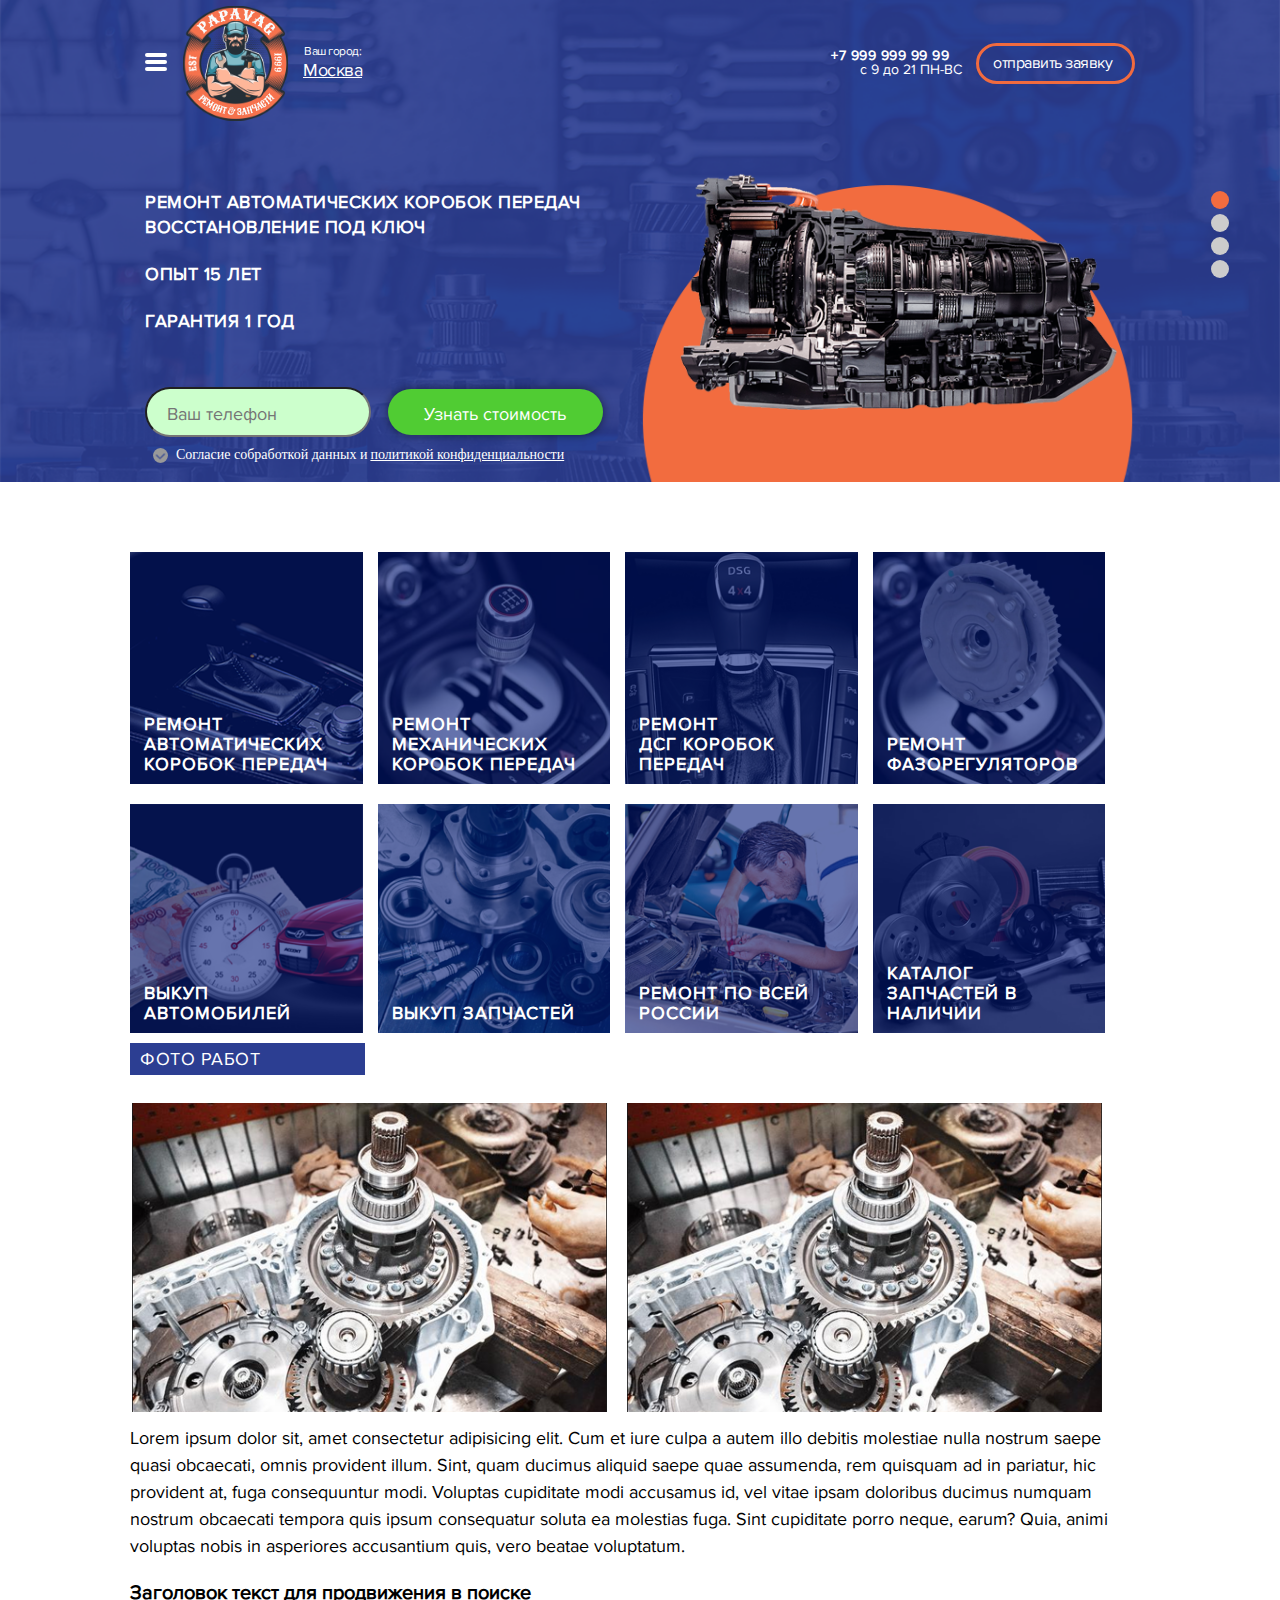
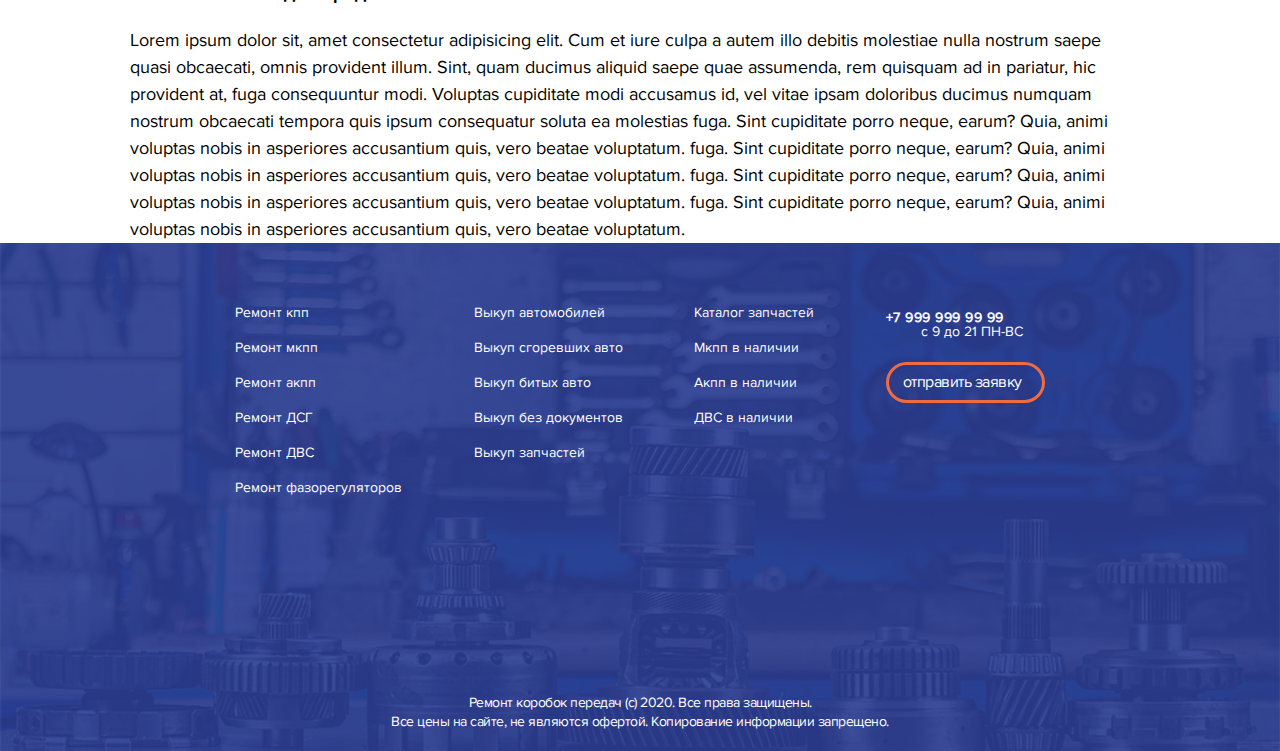
<file: index.html>
<!DOCTYPE html>
<html lang="en">
<head>
	<meta charset="UTF-8">
	<meta name="viewport" content="width=device-width	, initial-scale=1.0 , maxmimum-scale = 1.0 , user-scalable = 0 ">
	<meta name="format-detection" content="telephone=no">
	<link rel="stylesheet" href="css/style.css">
	 <link
      rel="stylesheet"
      href="https://unpkg.com/swiper/swiper-bundle.min.css"
    />
	<title>Document</title>
</head>
<body>

<div class="menu" id="menu">
	<div class="menu-top">
		<div class="menu-top__logo">
		<img src="img/header/menu_logo.png" alt="">
	</div>
	<div class="menu-top__close">
		<img src="img/header/closed.png" alt="">
	</div>
	</div>
	<div class="menu-body">
		<ul class="menu-body__list">
			<li><a href="">Главная</a></li>
			<li><a href="about.html">О нас</a></li>
			<li><a href="">Ремонт МКПП</a></li>
			<li><a href="">Ремонт ДСГ</a></li>
			<li><a href="AKP.html">Ремонт АКПП</a></li>
			<li><a href="">Ремонт фазорегуляторов</a></li>
			<li><a href="car.html">Выкуп авто</a></li>
			<li><a href="">Выкуп запчастей</a></li>
			<li><a href="">Ремонт для регионов (отправка CDEK)</a></li>
			<li><a href="katalog.html">Каталог запчастей</a></li>
			<li><a href="">- подраздел один</a></li>
			<li><a href="">- подраздел два</a></li>
			<li><a href="">- подраздел три</a></li>
			<li><a href="contact.html">Контакты</a></li>
		</ul>
	</div>
</div>	<div class="wrapper">
		<div class="hiro">
<header>
	<div class="container">
		<div class="header-body">
			<div class="header-body__column">
				<div class="menu__btn" >
					
				</div>
				<div class="header__logo">
					<img src="img/header/logo.png" alt="">
					
					<p>Ваш город:<br> <span>Москва</span></p>
				</div>
			</div>
			<div class="header-body__column">
				<div class="header-body__column-contact">
					<p>+7 999 999 99 99</p>
					<p>с 9 до 21 ПН-ВС</p>
				</div>
				<div class="header-body__column-btn">
					<a href="">отправить заявку</a>
				</div>
				<div class="header-body__column-mob_png">
					<img src="img/header/header-mob.png" alt="">
				</div>
			</div>
		</div>
	</div>
</header>		<div class="slider">
			
			<div class="container">
				<div class="slider-contain">
				<div class="slider-track">
					<div class="slider__item-1 slider-item">
						
						<div class="slider__item-1_column">
							<div class="slider__item_title">
								ремонт автоматических коробок передач восстановление под ключ
							</div>
							<div class="slider__item_exp">
								опыт 15 лет
							</div>
							<div class="slider__item_gar">
								гарантия 1 год
							</div>
							
								<img src="img/slider/slide1.png " class="mob_disp_i" alt="">
							

							<div class="slider__item-1-form">
								<form action="#">
									<input type="text"  placeholder="Ваш телефон" class="input__phone">
									<input type="submit" value="Узнать стоимость" class="input_coast">
								</form>
								
							</div>
							<div class="slider__item-1-polit">
								<input type="checkbox" name="agree" id="agree"><label for="agree" id="agreeL">Согласие с <span class="mob_none">обработкой данных и </span> <span class="underline"> политикой конфиденциальности</span></label>
							</div>
							
						</div>
						<div class="slider__item-1_column " >
							<div class="slider__item-1_img mob_none_i">
								<img src="img/slider/slide1.png" alt="">
							</div>
							
						</div>


					</div>
					<div class="slider__item-2 slider-item slider__item-2_index">
						
						<div class="slider__item-2_column">
							<div class="slider__item_title">
								Выкуп автомобилей после аварии, пожара, и т.п.
							</div>
								<img src="img/slider/slide2.png " class="mob_disp_i" alt="">
							</div>
						<div class="slider__item-2_column " >
							<div class="slider__item-2_img mob_none_i">
								<img src="img/slider/slide2.png" alt="">
							</div>
							
						</div>

<form action="#" class="form_car">
	<input type="text" class="input__phone" placeholder="Марка авто">
	<input type="text"  class="input__phone" placeholder="Модель авто">
	<input type="text"  class="input__phone" id="year" placeholder="Год">
	<input type="text"  class="input__phone" placeholder="Ваш телефон">
	<p class="form_coast"><input type="submit" value="Узнать стоимость" class="input_coast"></p>
	<p class="form_accept"><input type="checkbox" name="agree" id="agree_car"><label for="agree_car" id="agreeL">Согласие с <span class="mob_none">обработкой данных и </span> <span class="underline"> политикой конфиденциальности</span></label></p>
</form>

<div class="form_car_mob">
	<p class="form_iphone_mob"><input type="text"  class="input__phone mob" placeholder="Ваш телефон"></p>
	<p class="form_coast mob"><input type="submit" value="Перезвоните мне" class="input_coast mob"></p>
	<p class="form_accept"><input type="checkbox" name="agree" id="agree_car"><label for="agree_car" id="agreeL">Согласие с <span class="mob_none">обработкой данных и </span> <span class="underline"> политикой конфиденциальности</span></label></p>
</div>					</div>
					<div class="slider__item-1 slider-item">
						
						<div class="slider__item-1_column">
							<div class="slider__item_title">
								ремонт DSG коробок передач <br>восстановление под ключи
							</div>
							<div class="slider__item_exp">
								опыт 15 лет
							</div>
							<div class="slider__item_gar">
								гарантия 1 год
							</div>
							
								<img src="img/slider/slide3.png " class="mob_disp_i" alt="">
							

							<div class="slider__item-1-form">
								<form action="#">
									<input type="text"  placeholder="Ваш телефон" class="input__phone">
									<input type="submit" value="Узнать стоимость" class="input_coast">
								</form>
								
							</div>
							<div class="slider__item-1-polit">
								<input type="checkbox" name="agree" id="agree"><label for="agree" id="agreeL">Согласие с <span class="mob_none">обработкой данных и </span> <span class="underline"> политикой конфиденциальности</span></label>
							</div>
							
						</div>
						<div class="slider__item-1_column " >
							<div class="slider__item-1_img mob_none_i">
								<img src="img/slider/slide3.png" alt="">
							</div>
							
						</div>


					</div>

					<div class="slider__item-1 slider-item">
						
						<div class="slider__item-1_column">
							<div class="slider__item_title">
								ремонт DSG коробок передач <br>восстановление под ключи
							</div>
							<div class="slider__item_exp">
								опыт 15 лет
							</div>
							<div class="slider__item_gar">
								гарантия 1 год
							</div>
							
								<img src="img/slider/slide4.png " class="mob_disp_i" alt="">
							

							<div class="slider__item-1-form">
								<form action="#">
									<input type="text"  placeholder="Ваш телефон" class="input__phone">
									<input type="submit" value="Узнать стоимость" class="input_coast">
								</form>
								
							</div>
							<div class="slider__item-1-polit">
								<input type="checkbox" name="agree" id="agree"><label for="agree" id="agreeL">Согласие с <span class="mob_none">обработкой данных и </span> <span class="underline"> политикой конфиденциальности</span></label>
							</div>
							
						</div>
						<div class="slider__item-1_column " >
							<div class="slider__item-1_img mob_none_i">
								<img src="img/slider/slide4.png" alt="">
							</div>
							
						</div>


					</div>

				</div>

			</div>

			<div class="pag">
			<div class="btn_1 active"></div>
			<div class="btn_2"></div>
			<div class="btn_3"></div>
			<div class="btn_4"></div>
		</div>

		</div>
		</div>
		

			
	</div>
			

	<div class="mob__mes">
				<a href="" class="mob__wp">
					
					<img src="img/block_2/wp.png" alt="" 
				</a>
				<a href="" class="mob__viber">
					
					<img src="img/block_2/viber.png" alt="" >
				</a>
			</div>


	<div class="block_2">
		<div class="container">
			<div class="block_2-body">
				<div class="block_2-body__column AKP" >
					
					
					<img src="img/block_2/01.png" alt="" >
					<div class="block-2-body__hover">
						Ремонт автоматических коробок передач
					</div>
					<span class="block_2__bg"></span>
				</div>
				<div class="block_2-body__column">
					
					<img src="img/block_2/02.png" alt="" >
					<div class="block-2-body__hover">
						Ремонт механических коробок передач
					</div>
					<span class="block_2__bg"></span>
				</div>
				<div class="block_2-body__column">
					
					<img src="img/block_2/03.png" alt="" >
					<div class="block-2-body__hover">
						Ремонт <br>Дсг коробок передач
					</div>
					<span class="block_2__bg"></span>
				</div>
				<div class="block_2-body__column">
					
					<img src="img/block_2/04.png" alt="" >
					<div class="block-2-body__hover">
						Ремонт фазорегуляторов
					</div>
					<span class="block_2__bg"></span>
				</div>
				<div class="block_2-body__column">
					
					<img src="img/block_2/05.png" alt="" >
					<div class="block-2-body__hover">
						Выкуп автомобилей
					</div>
					<span class="block_2__bg"></span>
				</div>
				<div class="block_2-body__column">
					
					<img src="img/block_2/06.png" alt="" >
					<div class="block-2-body__hover">
						Выкуп запчастей
					</div>
					<span class="block_2__bg"></span>
				</div>
				<div class="block_2-body__column">
					
					<img src="img/block_2/07.png" alt="">
					<div class="block-2-body__hover">
						Ремонт по всей россии
					</div>
					<span class="block_2__bg"></span>
				</div>
				<div class="block_2-body__column">
					
					<img src="img/block_2/08.png" alt="" >
					<div class="block-2-body__hover">
						Каталог <br>запчастей в наличии
					</div>
					<span class="block_2__bg"></span>
				</div>
			</div>
		</div>

		<div class="container mob_slider_1">

			
			


			<div class="swiper-container mySwiper">
      <div class="swiper-wrapper">
        <div class="swiper-slide">
        	<div class="block_2-body__column AKP">
        		
        			
        			<img src="img/block_2/01.png" alt="" >
					<div class="block-2-body__hover">
						Ремонт автоматических коробок передач
					</div>
					<span class="block_2__bg"></span>
        		
					
				</div>
        </div>
        <div class="swiper-slide">
        	<div class="block_2-body__column">
					
					<img src="img/block_2/02.png" alt="" >
					<div class="block-2-body__hover">
						Ремонт автоматических коробок передач
					</div>
					<span class="block_2__bg"></span>
				</div>
			</div>
        <div class="swiper-slide">
        	<div class="block_2-body__column">
					
					<img src="img/block_2/03.png" alt="" >
					<div class="block-2-body__hover">
						Ремонт <br>Дсг коробок передач
					</div>
					<span class="block_2__bg"></span>
				</div>
        </div>
        <div class="swiper-slide">
        	<div class="block_2-body__column">
					
					<img src="img/block_2/04.png" alt="" >
					<div class="block-2-body__hover">
						Ремонт фазорегуляторов
					</div>
					<span class="block_2__bg"></span>
				</div>
        </div>
        <div class="swiper-slide">
        	<div class="block_2-body__column">
					
					<img src="img/block_2/05.png" alt="" >
					<div class="block-2-body__hover">
						Выкуп автомобилей
					</div>
					<span class="block_2__bg"></span>
				</div>
        </div>
        <div class="swiper-slide">
        	<div class="block_2-body__column">
					<img src="img/block_2/06.png" alt="" >
					
					<div class="block-2-body__hover">
						Выкуп запчастей
					</div>
					<span class="block_2__bg"></span>
				</div>
        </div>
        <div class="swiper-slide">
        	<div class="block_2-body__column">
					
					<img src="img/block_2/07.png" alt="" >
					<div class="block-2-body__hover">
						Ремонт по всей россии
					</div>
					<span class="block_2__bg"></span>
				</div>
        </div>
        <div class="swiper-slide">
        	<div class="block_2-body__column">
					
					<img src="img/block_2/08.png" alt="" >
					<div class="block-2-body__hover">
						Каталог <br>запчастей в наличии
					</div>
					<span class="block_2__bg"></span>
				</div>
        </div>
        
      </div>
    </div>


		</div>
		 


	</div>


	<div class="block_3">
		<div class="container">
			<div class="block_3__title">
				Фото работ
			</div>

			<div class="block_3-container">
				<div class="block_3-track">
					<div class=" block_3__item">
						
					</div>	
					
					<div class="block_3__item">
						
					</div>
					<div class=" block_3__item">
						
					</div>
					
				</div>
				<div class="pag w">
			<div class="btn_w1 active"></div>
			<div class="btn_w2"></div>
			<div class="btn_w3"></div>
			</div>



		</div>
		<div class="block-3__p mob_none_i">
			Lorem ipsum dolor sit, amet consectetur adipisicing elit. Cum et iure culpa a autem illo debitis molestiae nulla nostrum saepe quasi obcaecati, omnis provident illum. Sint, quam ducimus aliquid saepe quae assumenda, rem quisquam ad in pariatur, hic provident at, fuga consequuntur modi. Voluptas cupiditate modi accusamus id, vel vitae ipsam doloribus ducimus numquam nostrum obcaecati tempora quis ipsum consequatur soluta ea molestias fuga. Sint cupiditate porro neque, earum? Quia, animi voluptas nobis in asperiores accusantium quis, vero beatae voluptatum.
		</div>
		<div class="block-3__text-title">
			Заголовок текст для продвижения в поиске
		</div>
		<div class="block-3__p ">
			Lorem ipsum dolor sit, amet consectetur adipisicing elit. Cum et iure culpa a autem illo debitis molestiae nulla nostrum saepe quasi obcaecati, omnis provident illum. Sint, quam ducimus aliquid saepe quae assumenda, rem quisquam ad in pariatur, hic provident at, fuga consequuntur modi. Voluptas cupiditate modi accusamus id, vel vitae ipsam doloribus ducimus numquam nostrum obcaecati tempora quis ipsum consequatur soluta ea molestias <span class="spoiler_text"> fuga. Sint cupiditate porro neque, earum? Quia, animi voluptas nobis in asperiores accusantium quis, vero beatae voluptatum. fuga. Sint cupiditate porro neque, earum? Quia, animi voluptas nobis in asperiores accusantium quis, vero beatae voluptatum. fuga. Sint cupiditate porro neque, earum? Quia, animi voluptas nobis in asperiores accusantium quis, vero beatae voluptatum. fuga. Sint cupiditate porro neque, earum? Quia, animi voluptas nobis in asperiores accusantium quis, vero beatae voluptatum.</span> 
		</div>
		<div class="open_spoiler">
			раскрыть текст
		</div>
	</div>



	</div>
	


<footer>
	<div class="footer-container">
		<div class="footer-body">
			<div class="footer__column">
				<ul class="footer-list">
					<li><a href="">Ремонт кпп</a></li>
					<li><a href="">Ремонт мкпп</a></li>
					<li><a href="">Ремонт акпп</a></li>
					<li><a href="">Ремонт ДСГ</a></li>
					<li><a href="">Ремонт ДВС</a></li>
					<li><a href="">Ремонт фазорегуляторов</a></li>
				</ul>
			</div>
			<div class="footer__column">
				<ul class="footer-list">
					<li><a href="">Выкуп автомобилей</a></li>
					<li><a href="">Выкуп сгоревших авто</a></li>
					<li><a href="">Выкуп битых авто</a></li>
					<li><a href="">Выкуп без документов</a></li>
					<li><a href="">Выкуп запчастей</a></li>
				</ul>
			</div>
			<div class="footer__column">
				<ul class="footer-list">
					<li><a href="">Каталог запчастей</a></li>
					<li><a href="">Мкпп в наличии</a></li>
					<li><a href="">Акпп в наличии</a></li>
					<li><a href="">ДВС в наличии</a></li>
				</ul>
			</div>
			<div class="footer__column">
				<div class="header-body__column-contact footer_contacts">
					<p>+7 999 999 99 99</p>
					<p>с 9 до 21 ПН-ВС</p>
				</div>
				<div class="header-body__column-btn footer_btn">
					<a href="">отправить заявку</a>
				</div>
			</div>
		</div>
		<div class="mob__mes footer_mob">
				<a href="" class="mob__wp fot_wp">
					<img src="img/footer/wp.png" alt="">
				</a>
				<a href="" class="mob__viber fot_viber"><img src="img/footer/viber.png" alt=""></a>
			</div>
		<div class="footer_ps">Ремонт коробок передач (с) 2020. Все права защищены.<br>Все цены на сайте, не являются офертой. Копирование информации запрещено.</div>
	</div>
</footer>
 <script src="https://unpkg.com/swiper/swiper-bundle.min.js"></script>

    <!-- Initialize Swiper -->
    <script>
      var swiper = new Swiper(".mySwiper", {
      	slidesPerView: 2,
      });
    </script>
  

<script src="https://ajax.googleapis.com/ajax/libs/jquery/3.1.1/jquery.min.js"></script>
<script src="js/script.js"></script>

</body>
</html>
</file>
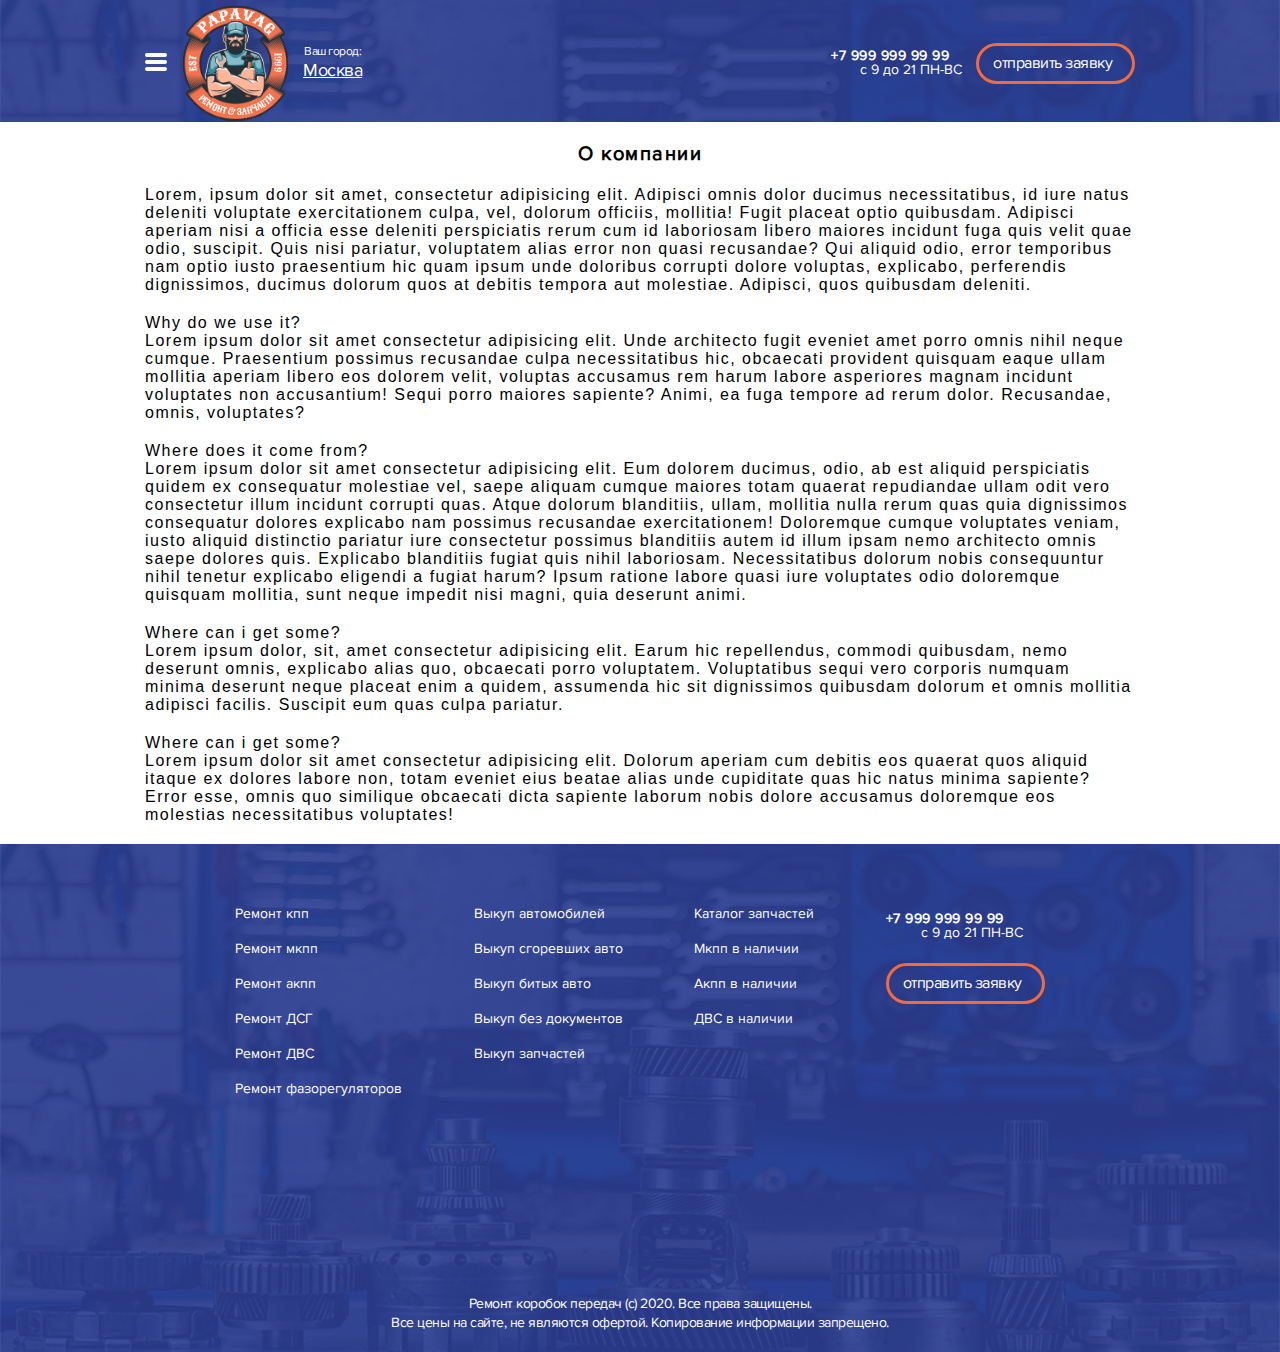
<file: about.html>
<!DOCTYPE html>
<html lang="en">
<head>
	<meta charset="UTF-8">
	<meta name="viewport" content="width=device-width	, initial-scale=1.0 , maxmimum-scale = 1.0 , user-scalable = 0 ">
	<meta name="format-detection" content="telephone=no">
	<link rel="stylesheet" href="css/style.css">
	 <link
      rel="stylesheet"
      href="https://unpkg.com/swiper/swiper-bundle.min.css"
    />
	<title>Document</title>
</head>
<body>

<div class="menu" id="menu">
	<div class="menu-top">
		<div class="menu-top__logo">
		<img src="img/header/menu_logo.png" alt="">
	</div>
	<div class="menu-top__close">
		<img src="img/header/closed.png" alt="">
	</div>
	</div>
	<div class="menu-body">
		<ul class="menu-body__list">
			<li><a href="">Главная</a></li>
			<li><a href="about.html">О нас</a></li>
			<li><a href="">Ремонт МКПП</a></li>
			<li><a href="">Ремонт ДСГ</a></li>
			<li><a href="AKP.html">Ремонт АКПП</a></li>
			<li><a href="">Ремонт фазорегуляторов</a></li>
			<li><a href="car.html">Выкуп авто</a></li>
			<li><a href="">Выкуп запчастей</a></li>
			<li><a href="">Ремонт для регионов (отправка CDEK)</a></li>
			<li><a href="katalog.html">Каталог запчастей</a></li>
			<li><a href="">- подраздел один</a></li>
			<li><a href="">- подраздел два</a></li>
			<li><a href="">- подраздел три</a></li>
			<li><a href="contact.html">Контакты</a></li>
		</ul>
	</div>
</div>	<div class="wrapper">
		<div class="hiro hiro_no_bg">
<header>
	<div class="container">
		<div class="header-body">
			<div class="header-body__column">
				<div class="menu__btn" >
					
				</div>
				<div class="header__logo">
					<img src="img/header/logo.png" alt="">
					
					<p>Ваш город:<br> <span>Москва</span></p>
				</div>
			</div>
			<div class="header-body__column">
				<div class="header-body__column-contact">
					<p>+7 999 999 99 99</p>
					<p>с 9 до 21 ПН-ВС</p>
				</div>
				<div class="header-body__column-btn">
					<a href="">отправить заявку</a>
				</div>
				<div class="header-body__column-mob_png">
					<img src="img/header/header-mob.png" alt="">
				</div>
			</div>
		</div>
	</div>
</header>		</div>

			
	<div class="about">
		<div class="container">
			<div class="about__title">
				О компании
			</div>
			<div class="about__body">
				<div class="about__column">
					Lorem, ipsum dolor sit amet, consectetur adipisicing elit. Adipisci omnis dolor ducimus necessitatibus, id iure natus deleniti voluptate exercitationem culpa, vel, dolorum officiis, mollitia! Fugit placeat optio quibusdam. Adipisci aperiam nisi a officia esse deleniti perspiciatis rerum cum id laboriosam libero maiores incidunt fuga quis velit quae odio, suscipit. Quis nisi pariatur, voluptatem alias error non quasi recusandae? Qui aliquid odio, error temporibus nam optio iusto praesentium hic quam ipsum unde doloribus corrupti dolore voluptas, explicabo, perferendis dignissimos, ducimus dolorum quos at debitis tempora aut molestiae. Adipisci, quos quibusdam deleniti.
				</div>
				<div class="about__column">
					Why do we use it? <br> Lorem ipsum dolor sit amet consectetur adipisicing elit. Unde architecto fugit eveniet amet porro omnis nihil neque cumque. Praesentium possimus recusandae culpa necessitatibus hic, obcaecati provident quisquam eaque ullam mollitia aperiam libero eos dolorem velit, voluptas accusamus rem harum labore asperiores magnam incidunt voluptates non accusantium! Sequi porro maiores sapiente? Animi, ea fuga tempore ad rerum dolor. Recusandae, omnis, voluptates?
				</div>
				<div class="about__column">
					Where does it come from?<br> Lorem ipsum dolor sit amet consectetur adipisicing elit. Eum dolorem ducimus, odio, ab est aliquid perspiciatis quidem ex consequatur molestiae vel, saepe aliquam cumque maiores totam quaerat repudiandae ullam odit vero consectetur illum incidunt corrupti quas. Atque dolorum blanditiis, ullam, mollitia nulla rerum quas quia dignissimos consequatur dolores explicabo nam possimus recusandae exercitationem! Doloremque cumque voluptates veniam, iusto aliquid distinctio pariatur iure consectetur possimus blanditiis autem id illum ipsam nemo architecto omnis saepe dolores quis. Explicabo blanditiis fugiat quis nihil laboriosam. Necessitatibus dolorum nobis consequuntur nihil tenetur explicabo eligendi a fugiat harum? Ipsum ratione labore quasi iure voluptates odio doloremque quisquam mollitia, sunt neque impedit nisi magni, quia deserunt animi.
				</div>
				<div class="about__column">
					Where can i get some? <br> Lorem ipsum dolor, sit, amet consectetur adipisicing elit. Earum hic repellendus, commodi quibusdam, nemo deserunt omnis, explicabo alias quo, obcaecati porro voluptatem. Voluptatibus sequi vero corporis numquam minima deserunt neque placeat enim a quidem, assumenda hic sit dignissimos quibusdam dolorum et omnis mollitia adipisci facilis. Suscipit eum quas culpa pariatur.
				</div>
				<div class="about__column">
					Where can i get some?<br> Lorem ipsum dolor sit amet consectetur adipisicing elit. Dolorum aperiam cum debitis eos quaerat quos aliquid itaque ex dolores labore non, totam eveniet eius beatae alias unde cupiditate quas hic natus minima sapiente? Error esse, omnis quo similique obcaecati dicta sapiente laborum nobis dolore accusamus doloremque eos molestias necessitatibus voluptates!
				</div>
			</div>
		</div>
	</div>
	
	


	


<footer>
	<div class="footer-container">
		<div class="footer-body">
			<div class="footer__column">
				<ul class="footer-list">
					<li><a href="">Ремонт кпп</a></li>
					<li><a href="">Ремонт мкпп</a></li>
					<li><a href="">Ремонт акпп</a></li>
					<li><a href="">Ремонт ДСГ</a></li>
					<li><a href="">Ремонт ДВС</a></li>
					<li><a href="">Ремонт фазорегуляторов</a></li>
				</ul>
			</div>
			<div class="footer__column">
				<ul class="footer-list">
					<li><a href="">Выкуп автомобилей</a></li>
					<li><a href="">Выкуп сгоревших авто</a></li>
					<li><a href="">Выкуп битых авто</a></li>
					<li><a href="">Выкуп без документов</a></li>
					<li><a href="">Выкуп запчастей</a></li>
				</ul>
			</div>
			<div class="footer__column">
				<ul class="footer-list">
					<li><a href="">Каталог запчастей</a></li>
					<li><a href="">Мкпп в наличии</a></li>
					<li><a href="">Акпп в наличии</a></li>
					<li><a href="">ДВС в наличии</a></li>
				</ul>
			</div>
			<div class="footer__column">
				<div class="header-body__column-contact footer_contacts">
					<p>+7 999 999 99 99</p>
					<p>с 9 до 21 ПН-ВС</p>
				</div>
				<div class="header-body__column-btn footer_btn">
					<a href="">отправить заявку</a>
				</div>
			</div>
		</div>
		<div class="mob__mes footer_mob">
				<a href="" class="mob__wp fot_wp">
					<img src="img/footer/wp.png" alt="">
				</a>
				<a href="" class="mob__viber fot_viber"><img src="img/footer/viber.png" alt=""></a>
			</div>
		<div class="footer_ps">Ремонт коробок передач (с) 2020. Все права защищены.<br>Все цены на сайте, не являются офертой. Копирование информации запрещено.</div>
	</div>
</footer>
 

    <!-- Initialize Swiper -->
    
  

<script src="https://ajax.googleapis.com/ajax/libs/jquery/3.1.1/jquery.min.js"></script>

<script src="js/script.js"></script>

</body>
</html>
</file>
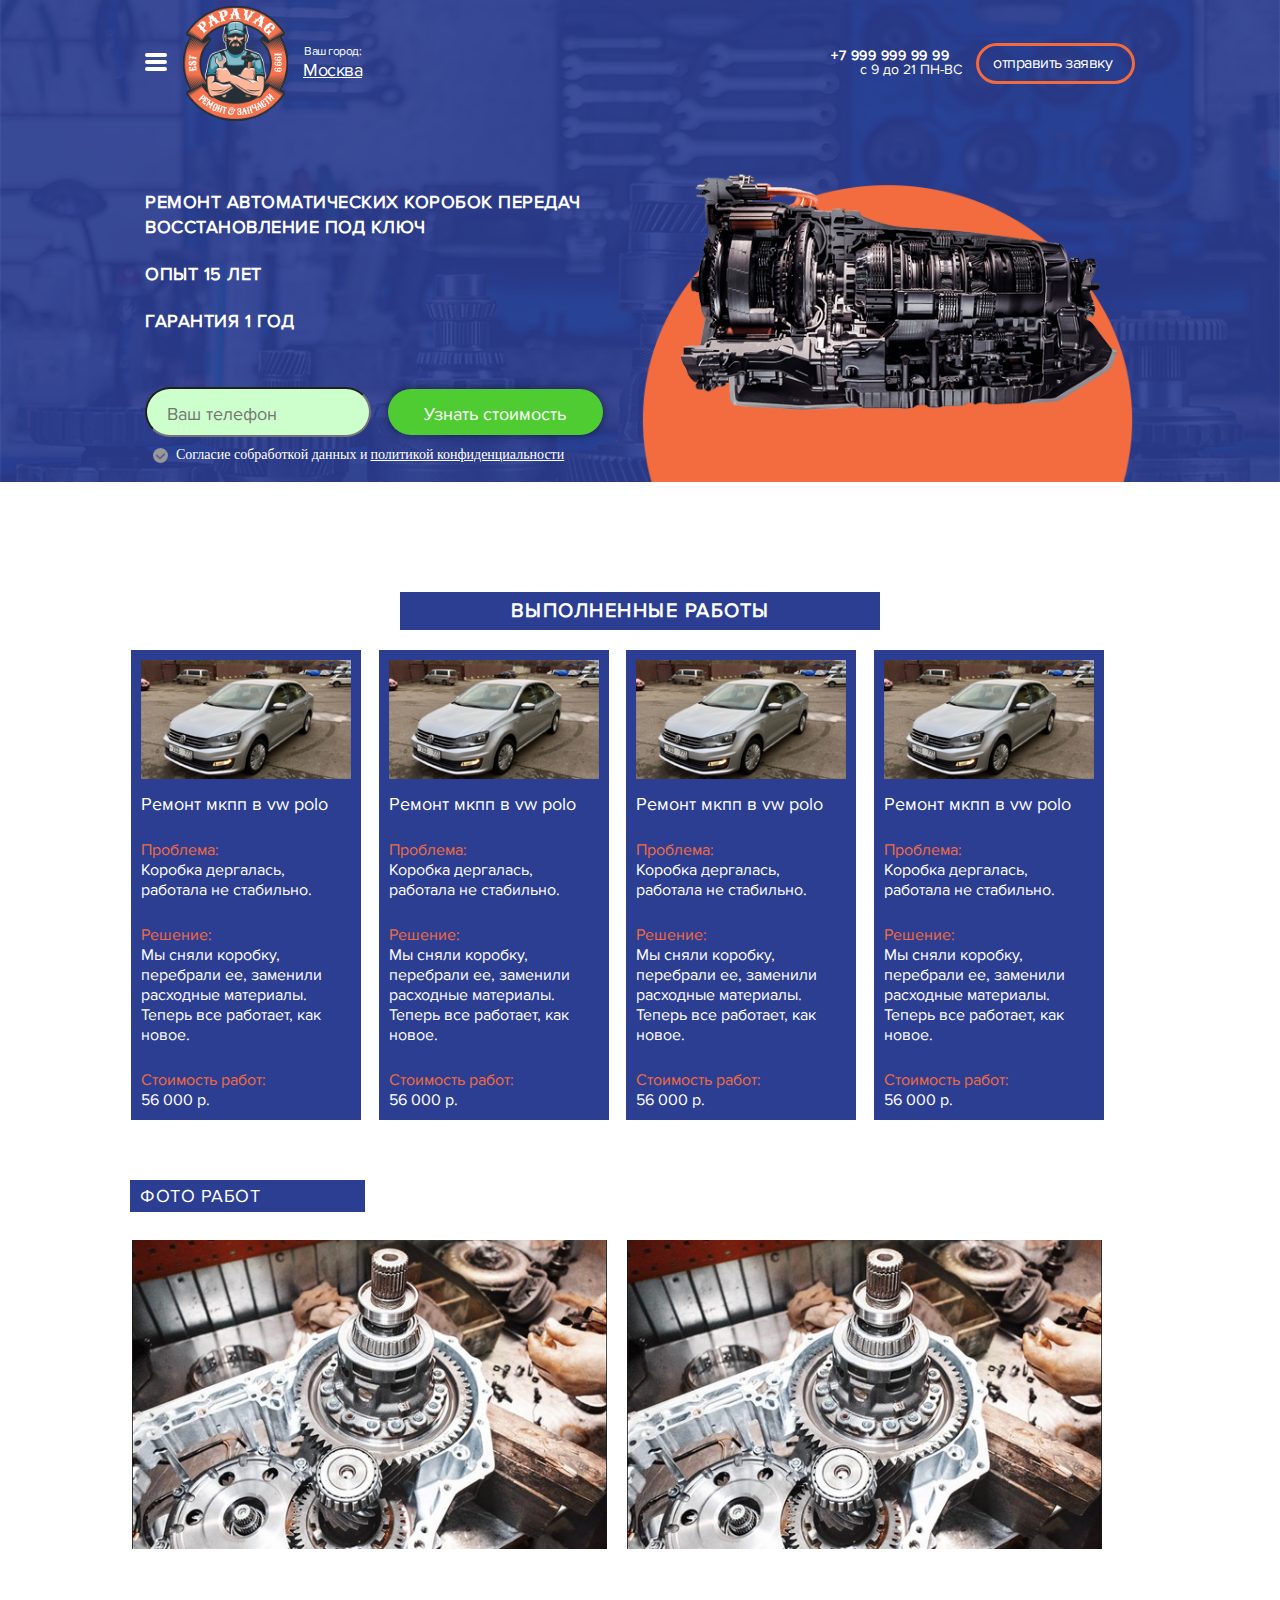
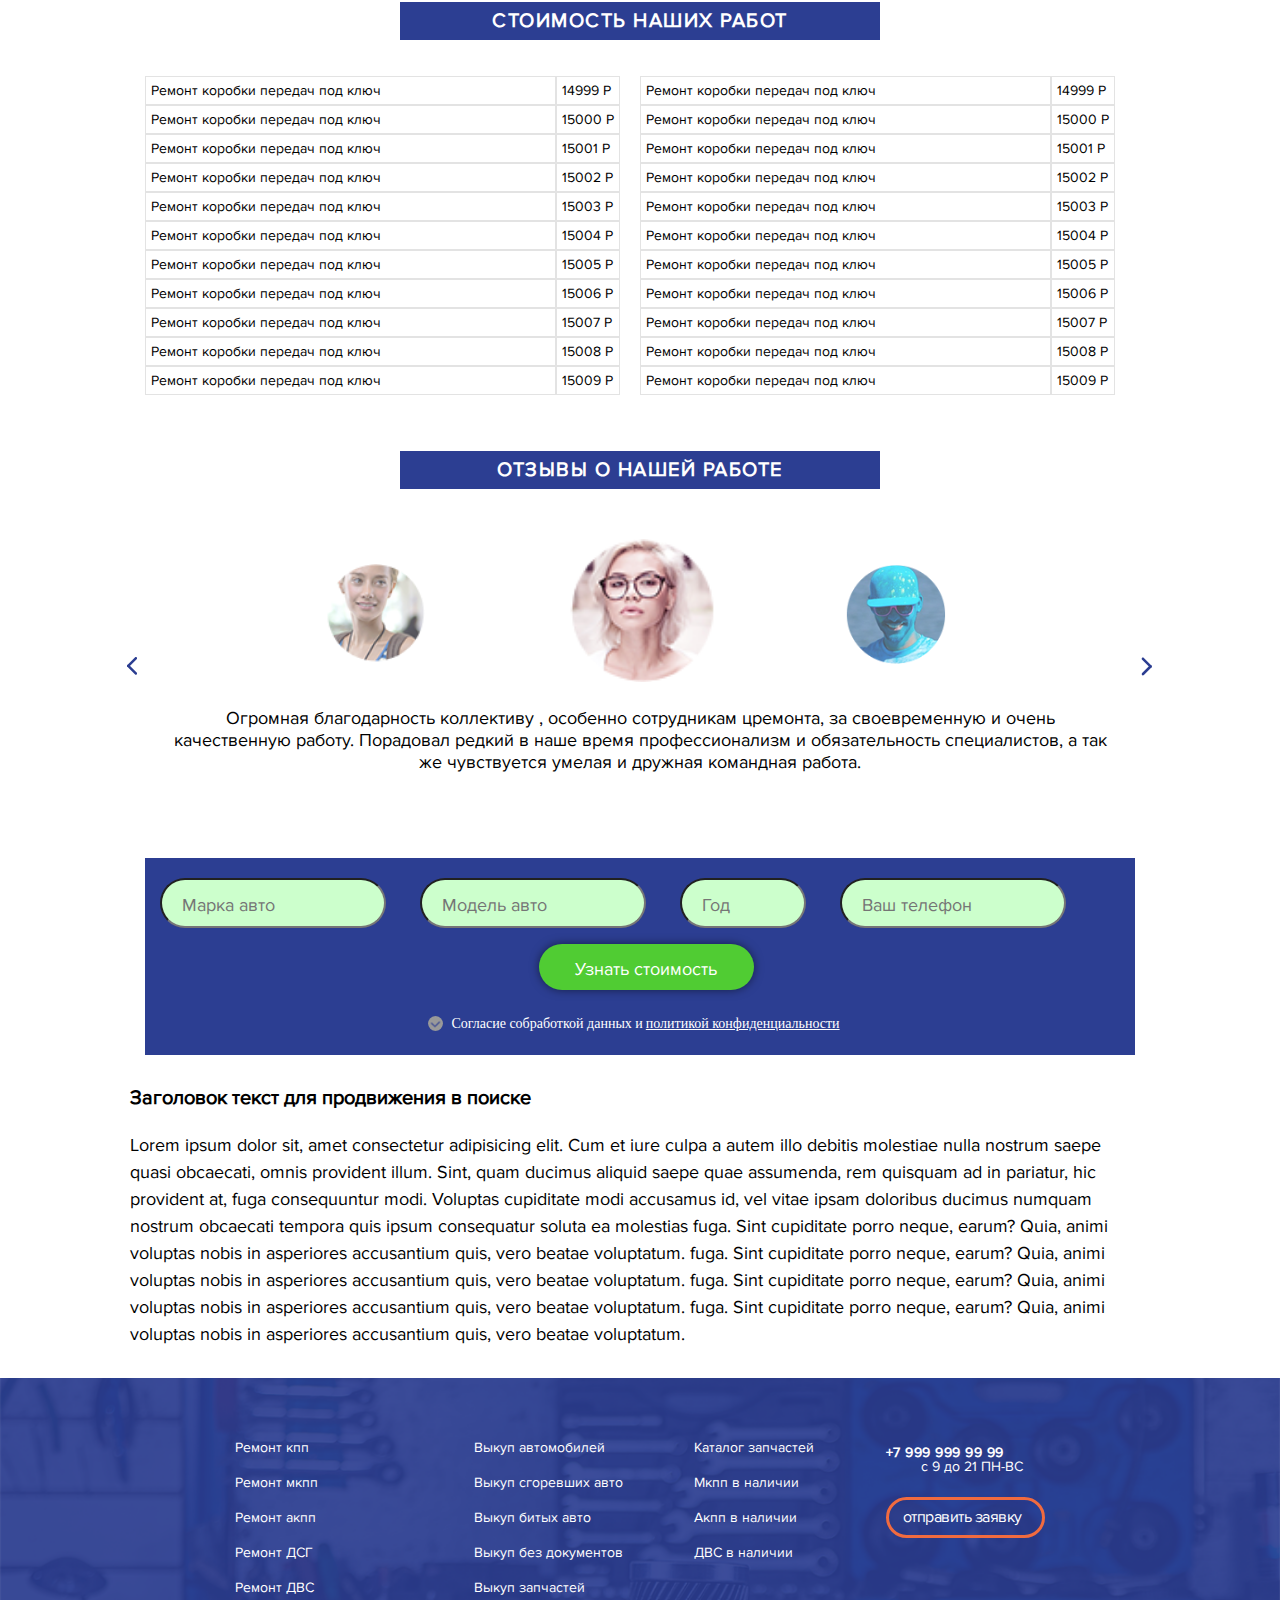
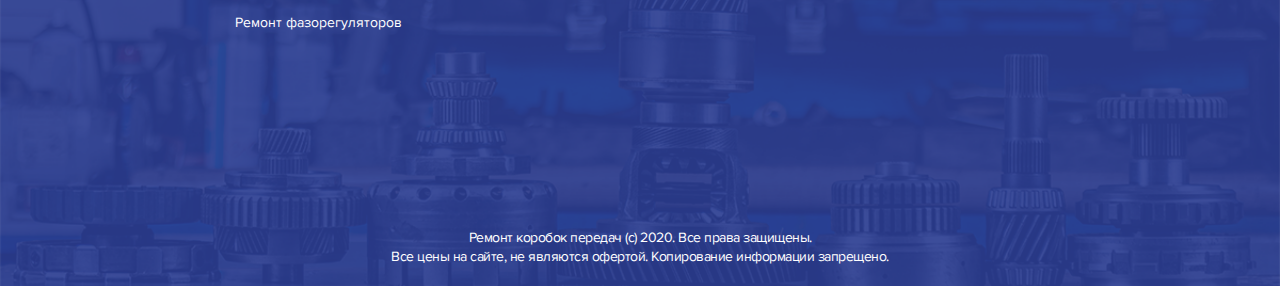
<file: AKP.html>
<!DOCTYPE html>
<html lang="en">
<head>
	<meta charset="UTF-8">
	<meta name="viewport" content="width=device-width	, initial-scale=1.0 , maxmimum-scale = 1.0 , user-scalable = 0 ">
	<meta name="format-detection" content="telephone=no">
	<link rel="stylesheet" href="css/style.css">
	 <link
      rel="stylesheet"
      href="https://unpkg.com/swiper/swiper-bundle.min.css"
    />
	<title>Document</title>
</head>
<body>

<div class="menu" id="menu">
	<div class="menu-top">
		<div class="menu-top__logo">
		<img src="img/header/menu_logo.png" alt="">
	</div>
	<div class="menu-top__close">
		<img src="img/header/closed.png" alt="">
	</div>
	</div>
	<div class="menu-body">
		<ul class="menu-body__list">
			<li><a href="">Главная</a></li>
			<li><a href="about.html">О нас</a></li>
			<li><a href="">Ремонт МКПП</a></li>
			<li><a href="">Ремонт ДСГ</a></li>
			<li><a href="AKP.html">Ремонт АКПП</a></li>
			<li><a href="">Ремонт фазорегуляторов</a></li>
			<li><a href="car.html">Выкуп авто</a></li>
			<li><a href="">Выкуп запчастей</a></li>
			<li><a href="">Ремонт для регионов (отправка CDEK)</a></li>
			<li><a href="katalog.html">Каталог запчастей</a></li>
			<li><a href="">- подраздел один</a></li>
			<li><a href="">- подраздел два</a></li>
			<li><a href="">- подраздел три</a></li>
			<li><a href="contact.html">Контакты</a></li>
		</ul>
	</div>
</div>	<div class="wrapper">
		<div class="hiro">
<header>
	<div class="container">
		<div class="header-body">
			<div class="header-body__column">
				<div class="menu__btn" >
					
				</div>
				<div class="header__logo">
					<img src="img/header/logo.png" alt="">
					
					<p>Ваш город:<br> <span>Москва</span></p>
				</div>
			</div>
			<div class="header-body__column">
				<div class="header-body__column-contact">
					<p>+7 999 999 99 99</p>
					<p>с 9 до 21 ПН-ВС</p>
				</div>
				<div class="header-body__column-btn">
					<a href="">отправить заявку</a>
				</div>
				<div class="header-body__column-mob_png">
					<img src="img/header/header-mob.png" alt="">
				</div>
			</div>
		</div>
	</div>
</header>		<div class="slider">
			
			<div class="container">
				<div class="slider-contain">
				<div class="slider-track">
					<div class="slider__item-1 slider-item">
						
						<div class="slider__item-1_column">
							<div class="slider__item_title">
								ремонт автоматических коробок передач восстановление под ключ
							</div>
							<div class="slider__item_exp">
								опыт 15 лет
							</div>
							<div class="slider__item_gar">
								гарантия 1 год
							</div>
							
								<img src="img/slider/slide1.png " class="mob_disp_i" alt="">
							

							<div class="slider__item-1-form">
								<form action="#">
									<input type="text"  placeholder="Ваш телефон" class="input__phone">
									<input type="submit" value="Узнать стоимость" class="input_coast">
								</form>
								
							</div>
							<div class="slider__item-1-polit">
								<input type="checkbox" name="agree" id="agree"><label for="agree" id="agreeL">Согласие с <span class="mob_none">обработкой данных и </span> <span class="underline"> политикой конфиденциальности</span></label>
							</div>
							
						</div>
						<div class="slider__item-1_column " >
							<div class="slider__item-1_img mob_none_i">
								<img src="img/slider/slide1.png" alt="">
							</div>
							
						</div>


					</div>
					
					
				</div>

			</div>

			
		</div>

		</div>
		</div>
		


			
	</div>
			

	<div class="mob__mes">
				<a href="" class="mob__wp">
					<img src="img/block_2/wp.png" alt="">
				</a>
				<a href="" class="mob__viber"><img src="img/block_2/viber.png" alt=""></a>
			</div>


	<div class="block_2">
		<div class="block__title">
				Выполненные работы
			</div>
		<div class="container akp_container">
			
			<div class="block_2-body">
				<div class="block_2-body__column akp_block_2">
					
					<div class="block_2-body__column-info">
						<img src="img/AKP_work/01.png" alt="">
						<div class="akp_title">
							Ремонт мкпп в vw polo
						</div>
						<div class="akp_problem">
							<span>Проблема:</span><br> Коробка дергалась, работала не стабильно.
						</div>
						<div class="akp_dec">
							<span>Решение:</span><br> Мы сняли коробку, перебрали ее, заменили расходные материалы. Теперь все работает, как новое.
						</div>
						<div class="akp_price">
							<span>Стоимость работ:</span><br> 56 000 р.
						</div>
					</div>
				</div>
				<div class="block_2-body__column akp_block_2">
					<div class="block_2-body__column-info">
						<img src="img/AKP_work/01.png" alt="">
						<div class="akp_title">
							Ремонт мкпп в vw polo
						</div>
						<div class="akp_problem">
							<span>Проблема:</span><br> Коробка дергалась, работала не стабильно.
						</div>
						<div class="akp_dec">
							<span>Решение:</span><br> Мы сняли коробку, перебрали ее, заменили расходные материалы. Теперь все работает, как новое.
						</div>
						<div class="akp_price">
							<span>Стоимость работ:</span><br> 56 000 р.
						</div>
					</div>
				</div>
				<div class="block_2-body__column akp_block_2">
					<div class="block_2-body__column-info">
						<img src="img/AKP_work/01.png" alt="">
						<div class="akp_title">
							Ремонт мкпп в vw polo
						</div>
						<div class="akp_problem">
							<span>Проблема:</span><br> Коробка дергалась, работала не стабильно.
						</div>
						<div class="akp_dec">
							<span>Решение:</span><br> Мы сняли коробку, перебрали ее, заменили расходные материалы. Теперь все работает, как новое.
						</div>
						<div class="akp_price">
							<span>Стоимость работ:</span><br> 56 000 р.
						</div>
					</div>
				</div>
				<div class="block_2-body__column akp_block_2">
					<div class="block_2-body__column-info">
						<img src="img/AKP_work/01.png" alt="">
						<div class="akp_title">
							Ремонт мкпп в vw polo
						</div>
						<div class="akp_problem">
							<span>Проблема:</span><br> Коробка дергалась, работала не стабильно.
						</div>
						<div class="akp_dec">
							<span>Решение:</span><br> Мы сняли коробку, перебрали ее, заменили расходные материалы. Теперь все работает, как новое.
						</div>
						<div class="akp_price">
							<span>Стоимость работ:</span><br> 56 000 р.
						</div>
					</div>
				</div>
				
				
				
				
			</div>
		</div>


	<div class="akp-block_2-container">
				<div class="akp-block_2-track">
					<div class=" akp-block_2__item">
						<div class="block_2-body__column-info">
						<img src="img/AKP_work/01.png" alt="">
						<div class="akp_title">
							Ремонт мкпп в vw polo
						</div>
						<div class="akp_problem">
							<span>Проблема:</span><br> Коробка дергалась, работала не стабильно.
						</div>
						<div class="akp_dec">
							<span>Решение:</span><br> Мы сняли коробку, перебрали ее, заменили расходные материалы. Теперь все работает, как новое.
						</div>
						<div class="akp_price">
							<span>Стоимость работ:</span><br> 56 000 р.
						</div>
					</div>
					</div>	
					
					<div class="akp-block_2__item">
						<div class="block_2-body__column-info">
						<img src="img/AKP_work/01.png" alt="">
						<div class="akp_title">
							Ремонт мкпп в vw polo
						</div>
						<div class="akp_problem">
							<span>Проблема:</span><br> Коробка дергалась, работала не стабильно.
						</div>
						<div class="akp_dec">
							<span>Решение:</span><br> Мы сняли коробку, перебрали ее, заменили расходные материалы. Теперь все работает, как новое.
						</div>
						<div class="akp_price">
							<span>Стоимость работ:</span><br> 56 000 р.
						</div>
					</div>
					</div>
					<div class=" akp-block_2__item">
						<div class="block_2-body__column-info">
						<img src="img/AKP_work/01.png" alt="">
						<div class="akp_title">
							Ремонт мкпп в vw polo
						</div>
						<div class="akp_problem">
							<span>Проблема:</span><br> Коробка дергалась, работала не стабильно.
						</div>
						<div class="akp_dec">
							<span>Решение:</span><br> Мы сняли коробку, перебрали ее, заменили расходные материалы. Теперь все работает, как новое.
						</div>
						<div class="akp_price">
							<span>Стоимость работ:</span><br> 56 000 р.
						</div>
					</div>
					</div>
					<div class=" akp-block_2__item">
						<div class="block_2-body__column-info">
						<img src="img/AKP_work/01.png" alt="">
						<div class="akp_title">
							Ремонт мкпп в vw polo
						</div>
						<div class="akp_problem">
							<span>Проблема:</span><br> Коробка дергалась, работала не стабильно.
						</div>
						<div class="akp_dec">
							<span>Решение:</span><br> Мы сняли коробку, перебрали ее, заменили расходные материалы. Теперь все работает, как новое.
						</div>
						<div class="akp_price">
							<span>Стоимость работ:</span><br> 56 000 р.
						</div>
					</div>
					</div>
					
				</div>
				<div class="pag akp_btn">
			<div class="akp_btn_1 active"></div>
			<div class="akp_btn_2"></div>
			<div class="akp_btn_3"></div>
			</div>



		</div>


		


	<div class="block_3">
		<div class="container">
			<div class="block_3__title akp_block_3__title">
				Фото работ
			</div>

			<div class="block_3-container">
				<div class="block_3-track">
					<div class=" block_3__item">
						
					</div>	
					
					<div class="block_3__item">
						
					</div>
					<div class=" block_3__item">
						
					</div>
					
				</div>
				<div class="pag w">
			<div class="btn_w1 active"></div>
			<div class="btn_w2"></div>
			<div class="btn_w3"></div>
			</div>



		</div>
		
	</div>

	<div class="block_4">
		<div class="block__title">
			Стоимость наших работ
		</div>
		<div class="container">
			<div class="block_4-body">
				<div class="block_4__column">
					<div class="block_4__column2">
						<ul class="block_4-list">
							<li>Ремонт коробки передач под ключ</li>
							<li>Ремонт коробки передач под ключ</li>
							<li>Ремонт коробки передач под ключ</li>
							<li>Ремонт коробки передач под ключ</li>
							<li>Ремонт коробки передач под ключ</li>
							<li>Ремонт коробки передач под ключ</li>
							<li>Ремонт коробки передач под ключ</li>
							<li>Ремонт коробки передач под ключ</li>
							<li>Ремонт коробки передач под ключ</li>
							<li>Ремонт коробки передач под ключ</li>
							<li>Ремонт коробки передач под ключ</li>
						</ul>
					</div>
					<div class="block_4__column2">
						<ul class="block_4-list">
							<li>14999 Р</li>
							<li>15000 Р</li>
							<li>15001 Р</li>
							<li>15002 Р</li>
							<li>15003 Р</li>
							<li>15004 Р</li>
							<li>15005 Р</li>
							<li>15006 Р</li>
							<li>15007 Р</li>
							<li>15008 Р</li>
							<li>15009 Р</li>
						</ul>
					</div>
				</div>
				<div class="block_4__column">
					<div class="block_4__column2">
						<ul class="block_4-list block_4-name">
							<li>Ремонт коробки передач под ключ</li>
							<li>Ремонт коробки передач под ключ</li>
							<li>Ремонт коробки передач под ключ</li>
							<li>Ремонт коробки передач под ключ</li>
							<li>Ремонт коробки передач под ключ</li>
							<li>Ремонт коробки передач под ключ</li>
							<li>Ремонт коробки передач под ключ</li>
							<li>Ремонт коробки передач под ключ</li>
							<li>Ремонт коробки передач под ключ</li>
							<li>Ремонт коробки передач под ключ</li>
							<li>Ремонт коробки передач под ключ</li>
						</ul>
					</div>
					<div class="block_4__column2">
						<ul class="block_4-list">
							<li>14999 Р</li>
							<li>15000 Р</li>
							<li>15001 Р</li>
							<li>15002 Р</li>
							<li>15003 Р</li>
							<li>15004 Р</li>
							<li>15005 Р</li>
							<li>15006 Р</li>
							<li>15007 Р</li>
							<li>15008 Р</li>
							<li>15009 Р</li>
						</ul>
					</div>
				</div>
			</div>
		</div>
	</div>

	<div class="block_5">
		<div class="block__title">Отзывы о нашей работе</div>
		<div class="contain">
<div class="slider-container">
	<div class="slider-track-icon">
		<div class="slider__item-icon active slider__item-user_1">
			<img src="img/slider_obsh/user_3.png" alt="">
			<p>Огромная благодарность коллективу , особенно сотрудникам цремонта, за своевременную и очень качественную работу. Порадовал редкий в наше время профессионализм и обязательность специалистов, а так же чувствуется умелая и дружная командная работа.</p>
			
		</div>
		<div class="slider__item-icon active slider__item-user_2">
			<img src="img/slider_obsh/user_1.png" alt="">
			<p>Lorem ipsum dolor sit amet consectetur adipisicing elit. Obcaecati, deleniti..</p>
		</div>
		<div class="slider__item-icon active slider__item-user_3">
			<img src="img/slider_obsh/user_2.png" alt=""><p>Lorem ipsum dolor sit amet consectetur adipisicing elit. Officiis possimus minima, maxime quos ipsam, similique magni dolore quo voluptatum voluptatibus iste. Officiis veniam ipsam eaque adipisci .</p>
		</div>
	</div>
	
	<div class="btn-prev"><img src="img/slider_obsh/left.png" alt=""></div>
	<div class="btn-next"><img src="img/slider_obsh/right.png" alt=""></div>
</div>		</div>
	</div>

	<div class="block_4_mob">
		<div class="block__title">
			Стоимость
		</div>
		<div class="block_4_mob-body">
			<ul class="block_4_mob-list">
				<li>Ремонт коробки передач мкпп</li>
				<li>14 999 рублей</li>
				<li>Ремонт коробки передач мкпп</li>
				<li>14 999 рублей</li>
				<li>Ремонт коробки передач мкпп</li>
				<li>14 999 рублей</li>
			</ul>
		</div>
	</div>

	<div class="block_6">
		<div class="container">

<form action="#" class="form">
	<input type="text" class="input__phone" placeholder="Марка авто">
	<input type="text"  class="input__phone" placeholder="Модель авто">
	<input type="text"  class="input__phone" id="year" placeholder="Год">
	<input type="text"  class="input__phone" placeholder="Ваш телефон">
	<p class="form_coast"><input type="submit" value="Узнать стоимость" class="input_coast"></p>
	<p class="form_accept"><input type="checkbox" name="agree" id="agree"><label for="agree" id="agreeL">Согласие с <span class="mob_none">обработкой данных и </span> <span class="underline"> политикой конфиденциальности</span></label></p>
</form>

<div class="form_mob">
	<p class="form_iphone_mob"><input type="text"  class="input__phone mob" placeholder="Ваш телефон"></p>
	<p class="form_coast mob"><input type="submit" value="Перезвоните мне" class="input_coast mob"></p>
	<p class="form_accept mob"><input type="checkbox" name="agree" id="agree_mob"><label for="agree_mob" class="form_label" id="agree_mob_label">Согласие с <span class="mob_none">обработкой данных и </span> <span class="underline"> политикой конфиденциальности</span></label></p>
</div>		</div>
	</div>

	<div class="block_7">
		<div class="container">
			<div class="block-3__text-title">
			Заголовок текст для продвижения в поиске
		</div>
		<div class="block-3__p ">
			Lorem ipsum dolor sit, amet consectetur adipisicing elit. Cum et iure culpa a autem illo debitis molestiae nulla nostrum saepe quasi obcaecati, omnis provident illum. Sint, quam ducimus aliquid saepe quae assumenda, rem quisquam ad in pariatur, hic provident at, fuga consequuntur modi. Voluptas cupiditate modi accusamus id, vel vitae ipsam doloribus ducimus numquam nostrum obcaecati tempora quis ipsum consequatur soluta ea molestias <span class="spoiler_text"> fuga. Sint cupiditate porro neque, earum? Quia, animi voluptas nobis in asperiores accusantium quis, vero beatae voluptatum. fuga. Sint cupiditate porro neque, earum? Quia, animi voluptas nobis in asperiores accusantium quis, vero beatae voluptatum. fuga. Sint cupiditate porro neque, earum? Quia, animi voluptas nobis in asperiores accusantium quis, vero beatae voluptatum. fuga. Sint cupiditate porro neque, earum? Quia, animi voluptas nobis in asperiores accusantium quis, vero beatae voluptatum.</span> 
		</div>
		<div class="open_spoiler">
			раскрыть текст
		</div>
		</div>
	</div>

</div>
	


<footer>
	<div class="footer-container">
		<div class="footer-body">
			<div class="footer__column">
				<ul class="footer-list">
					<li><a href="">Ремонт кпп</a></li>
					<li><a href="">Ремонт мкпп</a></li>
					<li><a href="">Ремонт акпп</a></li>
					<li><a href="">Ремонт ДСГ</a></li>
					<li><a href="">Ремонт ДВС</a></li>
					<li><a href="">Ремонт фазорегуляторов</a></li>
				</ul>
			</div>
			<div class="footer__column">
				<ul class="footer-list">
					<li><a href="">Выкуп автомобилей</a></li>
					<li><a href="">Выкуп сгоревших авто</a></li>
					<li><a href="">Выкуп битых авто</a></li>
					<li><a href="">Выкуп без документов</a></li>
					<li><a href="">Выкуп запчастей</a></li>
				</ul>
			</div>
			<div class="footer__column">
				<ul class="footer-list">
					<li><a href="">Каталог запчастей</a></li>
					<li><a href="">Мкпп в наличии</a></li>
					<li><a href="">Акпп в наличии</a></li>
					<li><a href="">ДВС в наличии</a></li>
				</ul>
			</div>
			<div class="footer__column">
				<div class="header-body__column-contact footer_contacts">
					<p>+7 999 999 99 99</p>
					<p>с 9 до 21 ПН-ВС</p>
				</div>
				<div class="header-body__column-btn footer_btn">
					<a href="">отправить заявку</a>
				</div>
			</div>
		</div>
		<div class="mob__mes footer_mob">
				<a href="" class="mob__wp fot_wp">
					<img src="img/footer/wp.png" alt="">
				</a>
				<a href="" class="mob__viber fot_viber"><img src="img/footer/viber.png" alt=""></a>
			</div>
		<div class="footer_ps">Ремонт коробок передач (с) 2020. Все права защищены.<br>Все цены на сайте, не являются офертой. Копирование информации запрещено.</div>
	</div>
</footer>
 <script src="https://unpkg.com/swiper/swiper-bundle.min.js"></script>

    <!-- Initialize Swiper -->
    <script>
      var swiper = new Swiper(".mySwiper", {
      	slidesPerView: 2,
      });
    </script>
  

<script src="https://ajax.googleapis.com/ajax/libs/jquery/3.1.1/jquery.min.js"></script>
<script src="js/slider.js"></script>
<script src="js/script.js"></script>

</body>
</html>
</file>
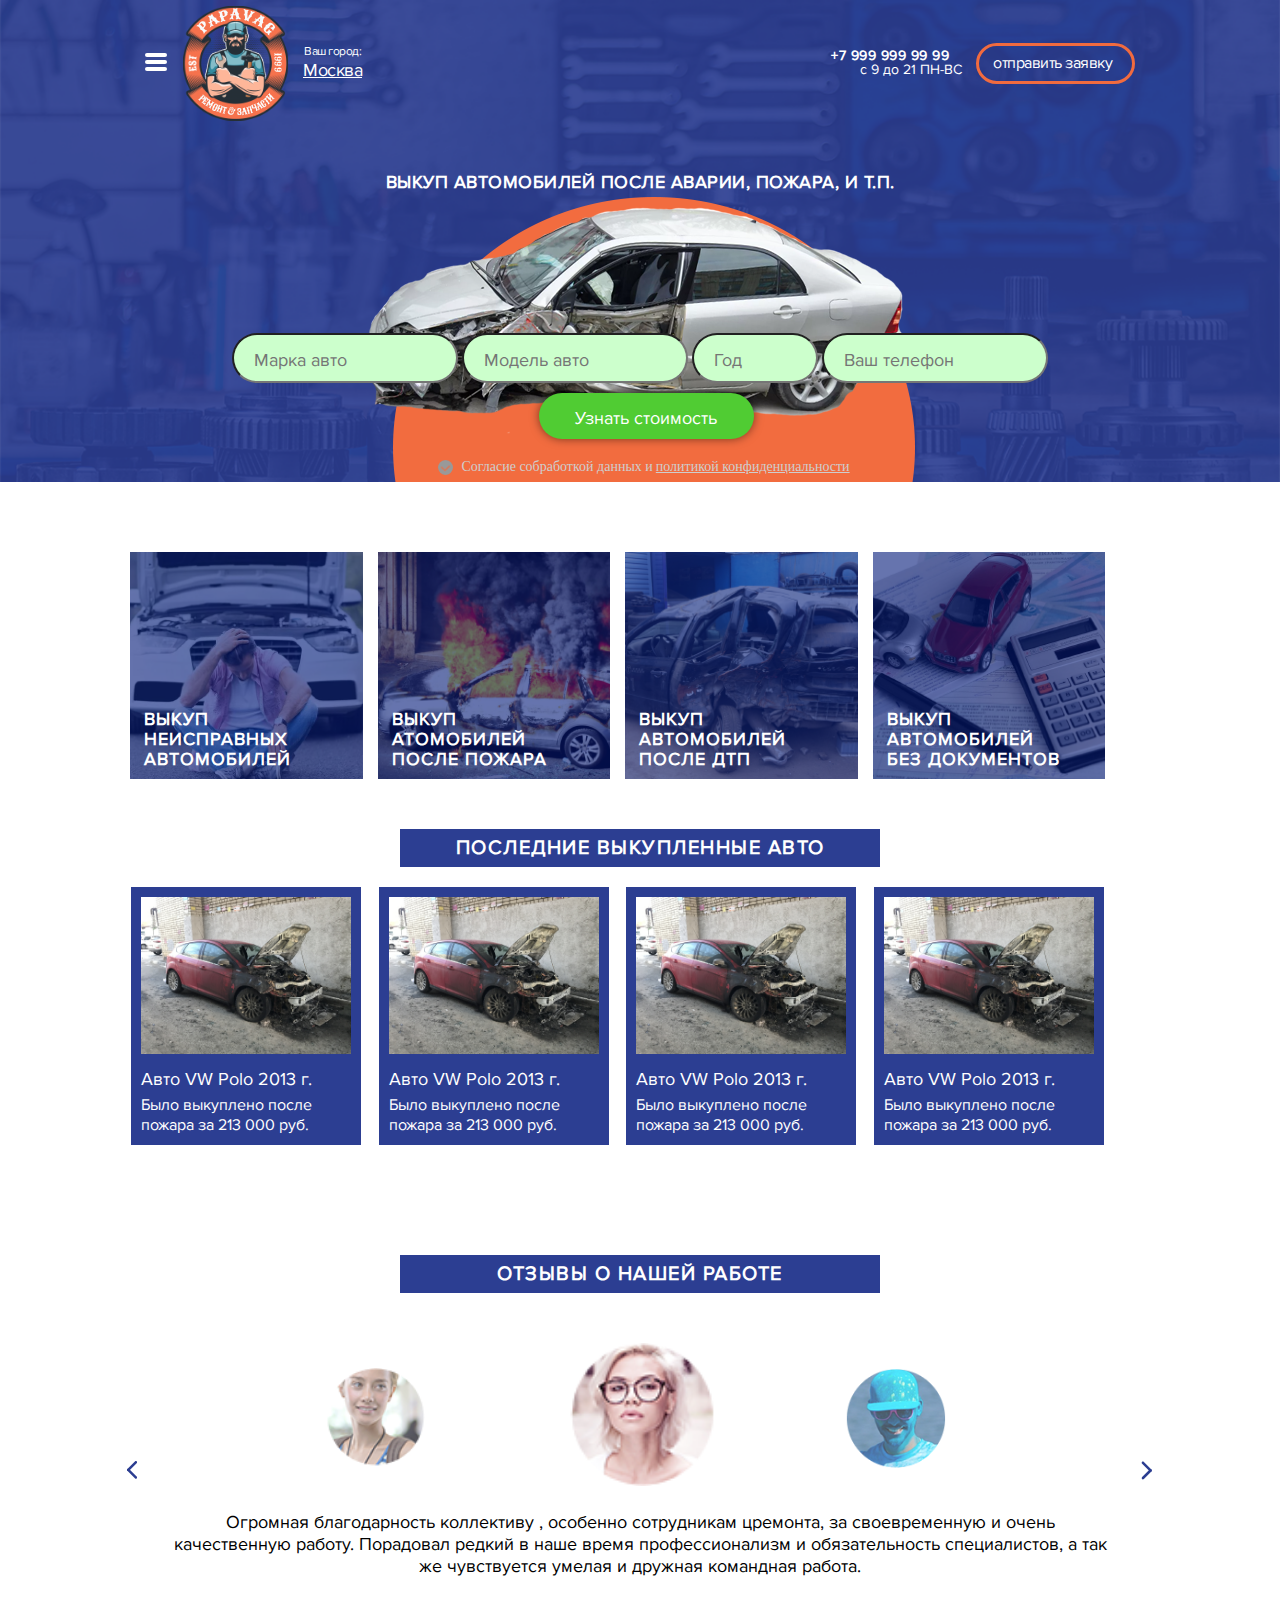
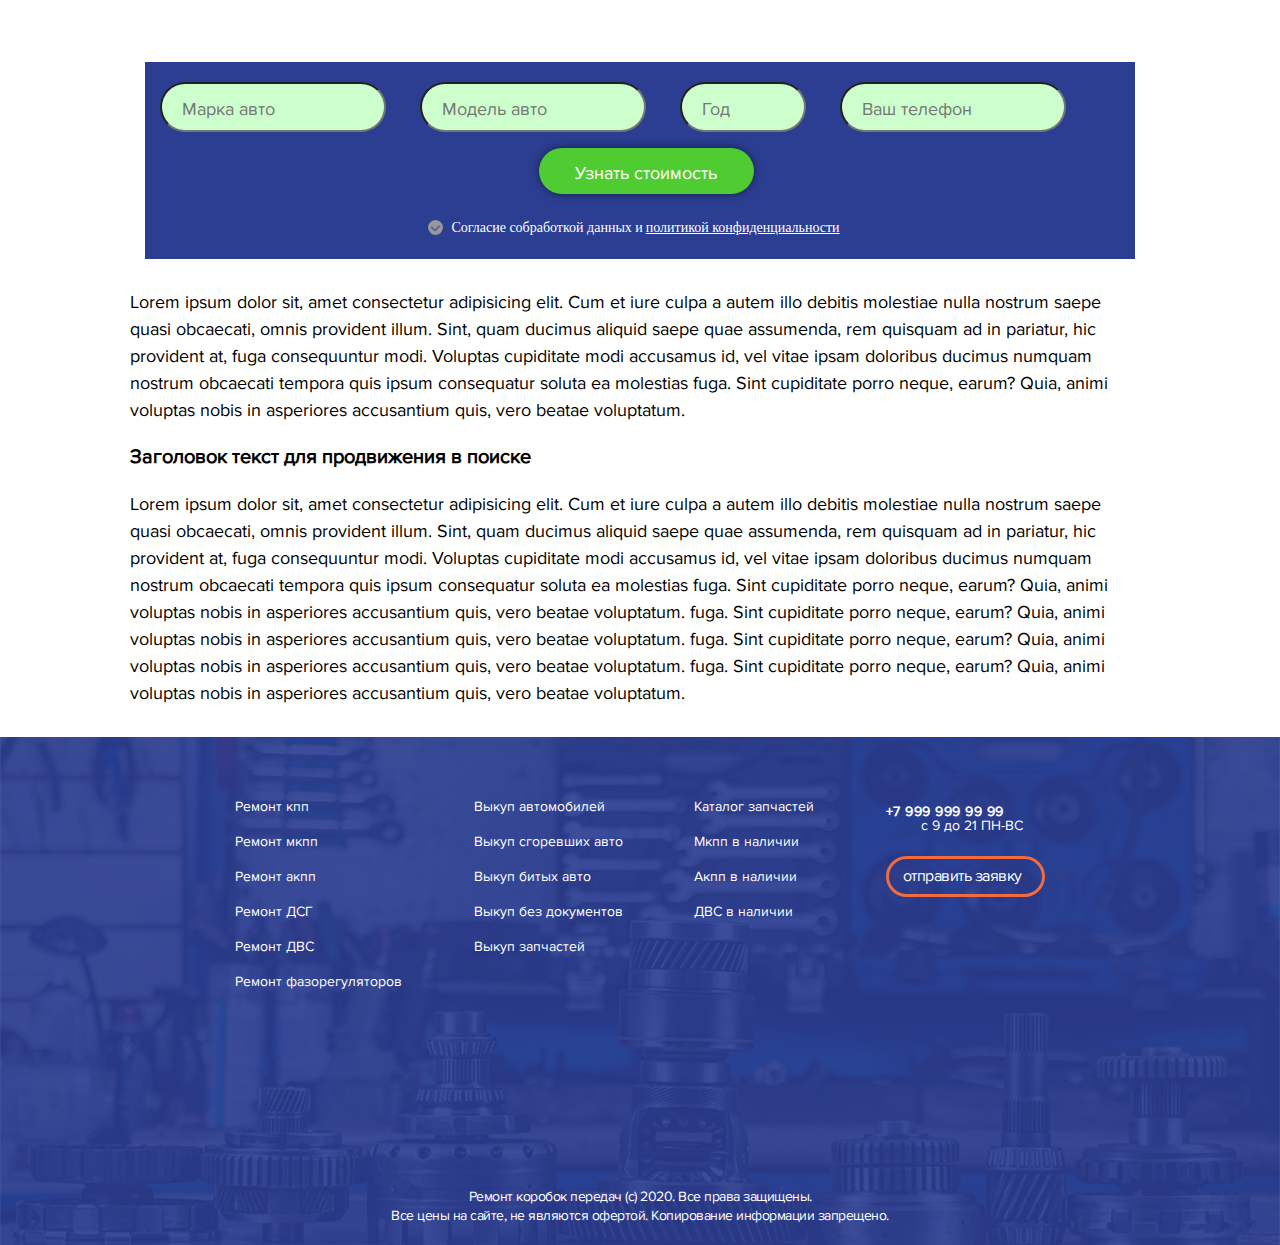
<file: car.html>
<!DOCTYPE html>
<html lang="en">
<head>
	<meta charset="UTF-8">
	<meta name="viewport" content="width=device-width	, initial-scale=1.0 , maxmimum-scale = 1.0 , user-scalable = 0 ">
	<meta name="format-detection" content="telephone=no">
	<link rel="stylesheet" href="css/style.css">
	 <link
      rel="stylesheet"
      href="https://unpkg.com/swiper/swiper-bundle.min.css"
    />
	<title>Document</title>
</head>
<body>

<div class="menu" id="menu">
	<div class="menu-top">
		<div class="menu-top__logo">
		<img src="img/header/menu_logo.png" alt="">
	</div>
	<div class="menu-top__close">
		<img src="img/header/closed.png" alt="">
	</div>
	</div>
	<div class="menu-body">
		<ul class="menu-body__list">
			<li><a href="">Главная</a></li>
			<li><a href="about.html">О нас</a></li>
			<li><a href="">Ремонт МКПП</a></li>
			<li><a href="">Ремонт ДСГ</a></li>
			<li><a href="AKP.html">Ремонт АКПП</a></li>
			<li><a href="">Ремонт фазорегуляторов</a></li>
			<li><a href="car.html">Выкуп авто</a></li>
			<li><a href="">Выкуп запчастей</a></li>
			<li><a href="">Ремонт для регионов (отправка CDEK)</a></li>
			<li><a href="katalog.html">Каталог запчастей</a></li>
			<li><a href="">- подраздел один</a></li>
			<li><a href="">- подраздел два</a></li>
			<li><a href="">- подраздел три</a></li>
			<li><a href="contact.html">Контакты</a></li>
		</ul>
	</div>
</div>	<div class="wrapper">
		<div class="hiro hiro_car">
<header>
	<div class="container">
		<div class="header-body">
			<div class="header-body__column">
				<div class="menu__btn" >
					
				</div>
				<div class="header__logo">
					<img src="img/header/logo.png" alt="">
					
					<p>Ваш город:<br> <span>Москва</span></p>
				</div>
			</div>
			<div class="header-body__column">
				<div class="header-body__column-contact">
					<p>+7 999 999 99 99</p>
					<p>с 9 до 21 ПН-ВС</p>
				</div>
				<div class="header-body__column-btn">
					<a href="">отправить заявку</a>
				</div>
				<div class="header-body__column-mob_png">
					<img src="img/header/header-mob.png" alt="">
				</div>
			</div>
		</div>
	</div>
</header>		<div class="slider">
			
			<div class="container">
				<div class="slider-contain contain_car">
				<div class="slider-track">
					<div class="slider__item-2 slider-item">
						
						<div class="slider__item-2_column">
							<div class="slider__item_title">
								Выкуп автомобилей после аварии, пожара, и т.п.
							</div>
								<img src="img/slider/slide2.png " class="mob_disp_i" alt="">
							</div>
						<div class="slider__item-2_column " >
							<div class="slider__item-2_img mob_none_i">
								<img src="img/slider/slide2.png" alt="">
							</div>
							
						</div>

<form action="#" class="form_car">
	<input type="text" class="input__phone" placeholder="Марка авто">
	<input type="text"  class="input__phone" placeholder="Модель авто">
	<input type="text"  class="input__phone" id="year" placeholder="Год">
	<input type="text"  class="input__phone" placeholder="Ваш телефон">
	<p class="form_coast"><input type="submit" value="Узнать стоимость" class="input_coast"></p>
	<p class="form_accept"><input type="checkbox" name="agree" id="agree_car"><label for="agree_car" id="agreeL">Согласие с <span class="mob_none">обработкой данных и </span> <span class="underline"> политикой конфиденциальности</span></label></p>
</form>

<div class="form_car_mob">
	<p class="form_iphone_mob"><input type="text"  class="input__phone mob" placeholder="Ваш телефон"></p>
	<p class="form_coast mob"><input type="submit" value="Перезвоните мне" class="input_coast mob"></p>
	<p class="form_accept"><input type="checkbox" name="agree" id="agree_car"><label for="agree_car" id="agreeL">Согласие с <span class="mob_none">обработкой данных и </span> <span class="underline"> политикой конфиденциальности</span></label></p>
</div>					</div>
					
					
				</div>

			</div>

			
			
		</div>
		</div>
		

			
	</div>
			

	<div class="mob__mes">
				<a href="" class="mob__wp">
					<img src="img/block_2/wp.png" alt="">
				</a>
				<a href="" class="mob__viber"><img src="img/block_2/viber.png" alt=""></a>
			</div>


	<div class="block_2">
		<div class="container">
			<div class="block_2-body">
				<div class="block_2-body__column AKP" >
					
					<img src="img/car_1_block/01.png" alt="">
					<div class="block-2-body__hover">
						Выкуп неисправных автомобилей
					</div>
					<span class="block_2__bg"></span>
				</div>
				<div class="block_2-body__column">
					<img src="img/car_1_block/02.png" alt="">
					<div class="block-2-body__hover">
						Выкуп атомобилей после пожара
					</div>
					<span class="block_2__bg"></span>
				</div>
				<div class="block_2-body__column">
					<img src="img/car_1_block/03.png" alt="">
					<div class="block-2-body__hover">
						Выкуп автомобилей после дтп
					</div>
					<span class="block_2__bg"></span>
				</div>
				<div class="block_2-body__column">
					<img src="img/car_1_block/04.png" alt="">
					<div class="block-2-body__hover">
						Выкуп автомобилей <br>без документов
					</div>
					<span class="block_2__bg"></span>
				</div>
				
				
				
				
			</div>
		</div>

		<div class="container mob_slider_1">

			
			


			<div class="swiper-container mySwiper">
      <div class="swiper-wrapper">
        <div class="swiper-slide">
        	<div class="block_2-body__column AKP">
        		
        			<img src="img/car_1_block/01.png" alt="">
					<div class="block-2-body__hover">
						Выкуп неисправных автомобилей
					</div>
					<span class="block_2__bg"></span>
        		
					
				</div>
        </div>
        <div class="swiper-slide">
        	<div class="block_2-body__column">
					<img src="img/car_1_block/02.png" alt="">
					<div class="block-2-body__hover">
						Выкуп атомобилей после пожара
					</div>
					<span class="block_2__bg"></span>
				</div>
			</div>
        <div class="swiper-slide">
        	<div class="block_2-body__column">
					<img src="img/car_1_block/03.png" alt="">
					<div class="block-2-body__hover">
						Выкуп автомобилей после дтп
					</div>
					<span class="block_2__bg"></span>
				</div>
        </div>
        <div class="swiper-slide">
        	<div class="block_2-body__column">
					<img src="img/car_1_block/04.png" alt="">
					<div class="block-2-body__hover">
						Выкуп автомобилей <br>без документов
					</div>
					<span class="block_2__bg"></span>
				</div>
        </div>
        
        
        
        
        
      </div>
    </div>


		</div>
		 


	</div>


	<div class="block_3">
		<div class="block__title">
				Последние выкупленные авто
			</div>
		<div class="container akp_container">
			
			<div class="block_2-body">
				<div class="block_2-body__column akp_block_2">
					
					<div class="block_2-body__column-info">
						<img src="img/car_2_block/01.png" alt="">
						<div class="akp_title">
							Авто VW Polo 2013 г.
						</div>
						<div class="akp_problem car_p">
							Было выкуплено после пожара за 213 000 руб.
						</div>
					</div>
				</div>
				<div class="block_2-body__column akp_block_2">
					<div class="block_2-body__column-info">
						<img src="img/car_2_block/01.png" alt="">
						<div class="akp_title">
							Авто VW Polo 2013 г.
						</div>
						<div class="akp_problem car_p">
							Было выкуплено после пожара за 213 000 руб.
						</div>
					</div>
				</div>
				<div class="block_2-body__column akp_block_2">
					<div class="block_2-body__column-info">
						<img src="img/car_2_block/01.png" alt="">
						<div class="akp_title">
							Авто VW Polo 2013 г.
						</div>
						<div class="akp_problem car_p">
							Было выкуплено после пожара за 213 000 руб.
						</div>
					</div>
				</div>
				<div class="block_2-body__column akp_block_2">
					<div class="block_2-body__column-info">
						<img src="img/car_2_block/01.png" alt="">
						<div class="akp_title">
							Авто VW Polo 2013 г.
						</div>
						<div class="akp_problem car_p">
							Было выкуплено после пожара за 213 000 руб.
						</div>
					</div>
				</div>
				
				
				
				
			</div>
		</div>


	</div>
	<div class="akp-block_2-container">
				<div class="akp-block_2-track">
					<div class=" akp-block_2__item">
						<div class="block_2-body__column-info">
						<img src="img/car_2_block/01.png" alt="">
						<div class="akp_title">
							Авто VW Polo 2013 г.
						</div>
						<div class="akp_problem car_p">
							Было выкуплено после пожара за 213 000 руб.
						</div>
					</div>
					</div>	
					
					<div class="akp-block_2__item">
						<div class="block_2-body__column-info">
						<img src="img/car_2_block/01.png" alt="">
						<div class="akp_title">
							Авто VW Polo 2013 г.
						</div>
						<div class="akp_problem car_p">
							Было выкуплено после пожара за 213 000 руб.
						</div>
					</div>
					</div>
					<div class=" akp-block_2__item">
						<div class="block_2-body__column-info">
						<img src="img/car_2_block/01.png" alt="">
						<div class="akp_title">
							Авто VW Polo 2013 г.
						</div>
						<div class="akp_problem car_p">
							Было выкуплено после пожара за 213 000 руб.
						</div>
					</div>
					</div>
					<div class=" akp-block_2__item">
						<div class="block_2-body__column-info">
						<img src="img/car_2_block/01.png" alt="">
						<div class="akp_title">
							Авто VW Polo 2013 г.
						</div>
						<div class="akp_problem car_p">
							Было выкуплено после пожара за 213 000 руб.
						</div>
					</div>
					</div>
					
				</div>
				<div class="pag akp_btn">
			<div class="akp_btn_1 active"></div>
			<div class="akp_btn_2"></div>
			<div class="akp_btn_3"></div>
			</div>



	</div>

	<div class="block_5">
		<div class="block__title">Отзывы о нашей работе</div>
		<div class="contain">
<div class="slider-container">
	<div class="slider-track-icon">
		<div class="slider__item-icon active slider__item-user_1">
			<img src="img/slider_obsh/user_3.png" alt="">
			<p>Огромная благодарность коллективу , особенно сотрудникам цремонта, за своевременную и очень качественную работу. Порадовал редкий в наше время профессионализм и обязательность специалистов, а так же чувствуется умелая и дружная командная работа.</p>
			
		</div>
		<div class="slider__item-icon active slider__item-user_2">
			<img src="img/slider_obsh/user_1.png" alt="">
			<p>Lorem ipsum dolor sit amet consectetur adipisicing elit. Obcaecati, deleniti..</p>
		</div>
		<div class="slider__item-icon active slider__item-user_3">
			<img src="img/slider_obsh/user_2.png" alt=""><p>Lorem ipsum dolor sit amet consectetur adipisicing elit. Officiis possimus minima, maxime quos ipsam, similique magni dolore quo voluptatum voluptatibus iste. Officiis veniam ipsam eaque adipisci .</p>
		</div>
	</div>
	
	<div class="btn-prev"><img src="img/slider_obsh/left.png" alt=""></div>
	<div class="btn-next"><img src="img/slider_obsh/right.png" alt=""></div>
</div>		</div>
	</div>

	<div class="block_6">
		<div class="container">

<form action="#" class="form">
	<input type="text" class="input__phone" placeholder="Марка авто">
	<input type="text"  class="input__phone" placeholder="Модель авто">
	<input type="text"  class="input__phone" id="year" placeholder="Год">
	<input type="text"  class="input__phone" placeholder="Ваш телефон">
	<p class="form_coast"><input type="submit" value="Узнать стоимость" class="input_coast"></p>
	<p class="form_accept"><input type="checkbox" name="agree" id="agree"><label for="agree" id="agreeL">Согласие с <span class="mob_none">обработкой данных и </span> <span class="underline"> политикой конфиденциальности</span></label></p>
</form>

<div class="form_mob">
	<p class="form_iphone_mob"><input type="text"  class="input__phone mob" placeholder="Ваш телефон"></p>
	<p class="form_coast mob"><input type="submit" value="Перезвоните мне" class="input_coast mob"></p>
	<p class="form_accept mob"><input type="checkbox" name="agree" id="agree_mob"><label for="agree_mob" class="form_label" id="agree_mob_label">Согласие с <span class="mob_none">обработкой данных и </span> <span class="underline"> политикой конфиденциальности</span></label></p>
</div>		</div>
	</div>
	
	<div class="block_7">
		<div class="container">
			<div class="block-3__p mob_none_i">
			Lorem ipsum dolor sit, amet consectetur adipisicing elit. Cum et iure culpa a autem illo debitis molestiae nulla nostrum saepe quasi obcaecati, omnis provident illum. Sint, quam ducimus aliquid saepe quae assumenda, rem quisquam ad in pariatur, hic provident at, fuga consequuntur modi. Voluptas cupiditate modi accusamus id, vel vitae ipsam doloribus ducimus numquam nostrum obcaecati tempora quis ipsum consequatur soluta ea molestias fuga. Sint cupiditate porro neque, earum? Quia, animi voluptas nobis in asperiores accusantium quis, vero beatae voluptatum.
		</div>
		<div class="block-3__text-title">
			Заголовок текст для продвижения в поиске
		</div>
		<div class="block-3__p ">
			Lorem ipsum dolor sit, amet consectetur adipisicing elit. Cum et iure culpa a autem illo debitis molestiae nulla nostrum saepe quasi obcaecati, omnis provident illum. Sint, quam ducimus aliquid saepe quae assumenda, rem quisquam ad in pariatur, hic provident at, fuga consequuntur modi. Voluptas cupiditate modi accusamus id, vel vitae ipsam doloribus ducimus numquam nostrum obcaecati tempora quis ipsum consequatur soluta ea molestias <span class="spoiler_text"> fuga. Sint cupiditate porro neque, earum? Quia, animi voluptas nobis in asperiores accusantium quis, vero beatae voluptatum. fuga. Sint cupiditate porro neque, earum? Quia, animi voluptas nobis in asperiores accusantium quis, vero beatae voluptatum. fuga. Sint cupiditate porro neque, earum? Quia, animi voluptas nobis in asperiores accusantium quis, vero beatae voluptatum. fuga. Sint cupiditate porro neque, earum? Quia, animi voluptas nobis in asperiores accusantium quis, vero beatae voluptatum.</span> 
		</div>
		<div class="open_spoiler">
			раскрыть текст
		</div>
		</div>
	</div>

		
	</div>

	
	
	


<footer>
	<div class="footer-container">
		<div class="footer-body">
			<div class="footer__column">
				<ul class="footer-list">
					<li><a href="">Ремонт кпп</a></li>
					<li><a href="">Ремонт мкпп</a></li>
					<li><a href="">Ремонт акпп</a></li>
					<li><a href="">Ремонт ДСГ</a></li>
					<li><a href="">Ремонт ДВС</a></li>
					<li><a href="">Ремонт фазорегуляторов</a></li>
				</ul>
			</div>
			<div class="footer__column">
				<ul class="footer-list">
					<li><a href="">Выкуп автомобилей</a></li>
					<li><a href="">Выкуп сгоревших авто</a></li>
					<li><a href="">Выкуп битых авто</a></li>
					<li><a href="">Выкуп без документов</a></li>
					<li><a href="">Выкуп запчастей</a></li>
				</ul>
			</div>
			<div class="footer__column">
				<ul class="footer-list">
					<li><a href="">Каталог запчастей</a></li>
					<li><a href="">Мкпп в наличии</a></li>
					<li><a href="">Акпп в наличии</a></li>
					<li><a href="">ДВС в наличии</a></li>
				</ul>
			</div>
			<div class="footer__column">
				<div class="header-body__column-contact footer_contacts">
					<p>+7 999 999 99 99</p>
					<p>с 9 до 21 ПН-ВС</p>
				</div>
				<div class="header-body__column-btn footer_btn">
					<a href="">отправить заявку</a>
				</div>
			</div>
		</div>
		<div class="mob__mes footer_mob">
				<a href="" class="mob__wp fot_wp">
					<img src="img/footer/wp.png" alt="">
				</a>
				<a href="" class="mob__viber fot_viber"><img src="img/footer/viber.png" alt=""></a>
			</div>
		<div class="footer_ps">Ремонт коробок передач (с) 2020. Все права защищены.<br>Все цены на сайте, не являются офертой. Копирование информации запрещено.</div>
	</div>
</footer>
 <script src="https://unpkg.com/swiper/swiper-bundle.min.js"></script>

    <!-- Initialize Swiper -->
    <script>
      var swiper = new Swiper(".mySwiper", {
      	slidesPerView: 2,
      });
    </script>
  

<script src="https://ajax.googleapis.com/ajax/libs/jquery/3.1.1/jquery.min.js"></script>
<script src="js/slider.js"></script>
<script src="js/script.js"></script>

</body>
</html>
</file>
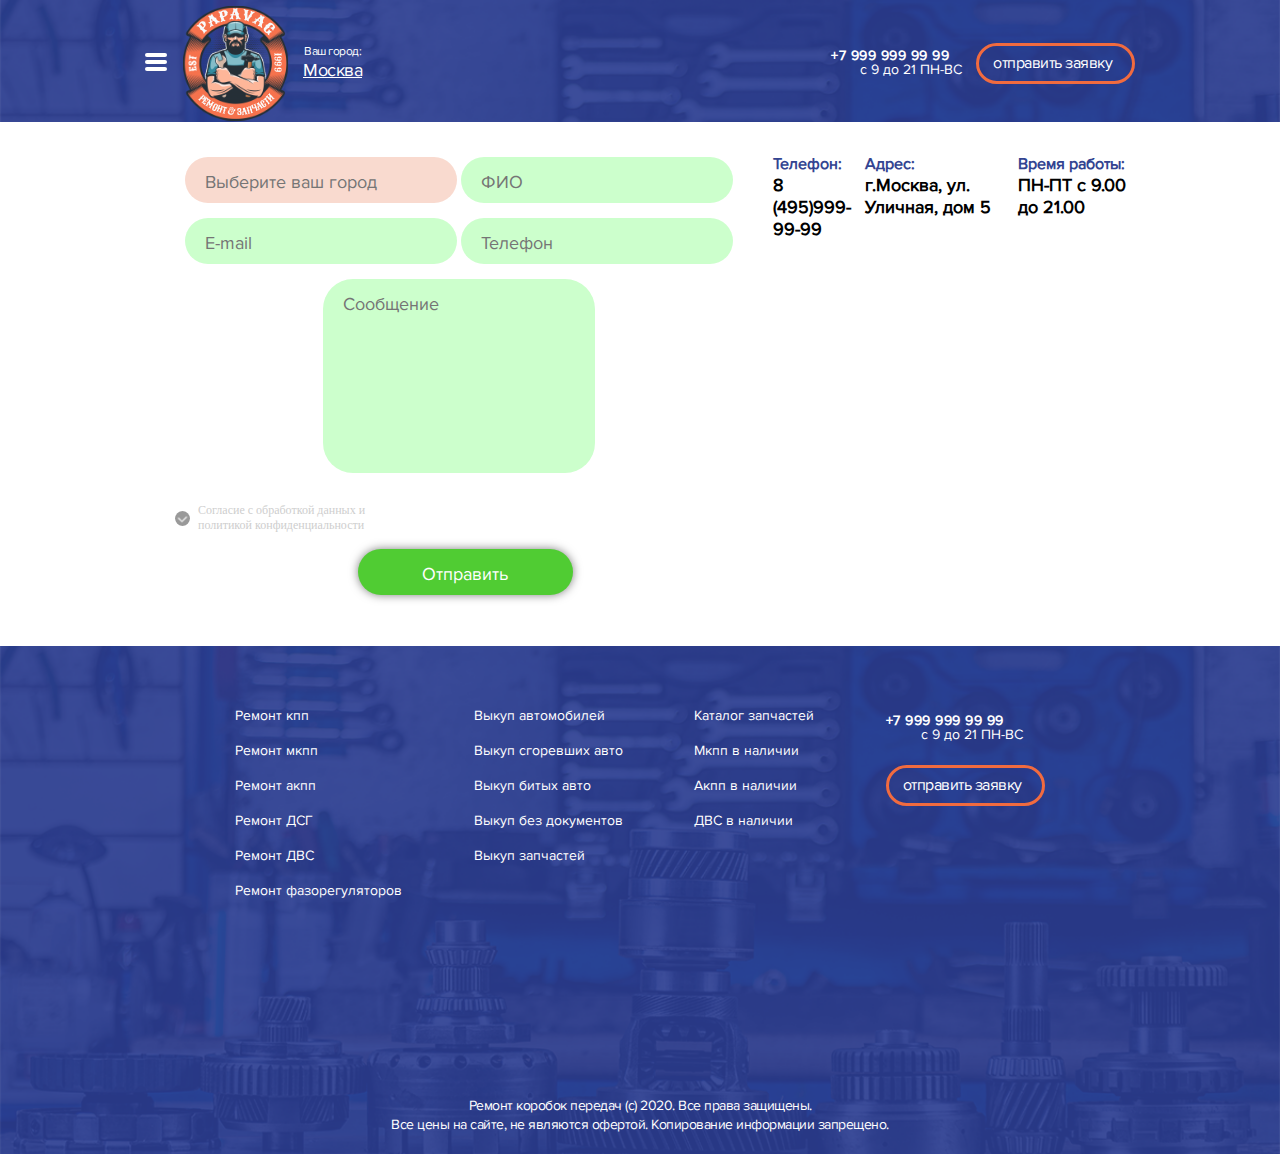
<file: contact.html>
<!DOCTYPE html>
<html lang="en">
<head>
	<meta charset="UTF-8">
	<meta name="viewport" content="width=device-width	, initial-scale=1.0 , maxmimum-scale = 1.0 , user-scalable = 0 ">
	<meta name="format-detection" content="telephone=no">
	<link rel="stylesheet" href="css/style.css">
	 <link
      rel="stylesheet"
      href="https://unpkg.com/swiper/swiper-bundle.min.css"
    />
	<title>Document</title>
</head>
<body>

<div class="menu" id="menu">
	<div class="menu-top">
		<div class="menu-top__logo">
		<img src="img/header/menu_logo.png" alt="">
	</div>
	<div class="menu-top__close">
		<img src="img/header/closed.png" alt="">
	</div>
	</div>
	<div class="menu-body">
		<ul class="menu-body__list">
			<li><a href="">Главная</a></li>
			<li><a href="about.html">О нас</a></li>
			<li><a href="">Ремонт МКПП</a></li>
			<li><a href="">Ремонт ДСГ</a></li>
			<li><a href="AKP.html">Ремонт АКПП</a></li>
			<li><a href="">Ремонт фазорегуляторов</a></li>
			<li><a href="car.html">Выкуп авто</a></li>
			<li><a href="">Выкуп запчастей</a></li>
			<li><a href="">Ремонт для регионов (отправка CDEK)</a></li>
			<li><a href="katalog.html">Каталог запчастей</a></li>
			<li><a href="">- подраздел один</a></li>
			<li><a href="">- подраздел два</a></li>
			<li><a href="">- подраздел три</a></li>
			<li><a href="contact.html">Контакты</a></li>
		</ul>
	</div>
</div>	<div class="wrapper">
		<div class="hiro hiro_no_bg">
<header>
	<div class="container">
		<div class="header-body">
			<div class="header-body__column">
				<div class="menu__btn" >
					
				</div>
				<div class="header__logo">
					<img src="img/header/logo.png" alt="">
					
					<p>Ваш город:<br> <span>Москва</span></p>
				</div>
			</div>
			<div class="header-body__column">
				<div class="header-body__column-contact">
					<p>+7 999 999 99 99</p>
					<p>с 9 до 21 ПН-ВС</p>
				</div>
				<div class="header-body__column-btn">
					<a href="">отправить заявку</a>
				</div>
				<div class="header-body__column-mob_png">
					<img src="img/header/header-mob.png" alt="">
				</div>
			</div>
		</div>
	</div>
</header>		</div>
		<div class="container">
			<div class="contact-body">
				<div class="contact__title">
					Контакты
				</div>
				<div class="contact__column">
					<form action="" class="form_contact">
						<input list="<идентификатор>" class="select_input" placeholder="Выберите ваш город">
<datalist id="<идентификатор>">
 <option value="Москва">
 
</datalist>
<input type="text" placeholder="ФИО" class="text__input">
<input type="text" placeholder="E-mail" class="text__input">
<input type="text" placeholder="Телефон" class="text__input">
<textarea name="" id="" cols="30" rows="10" placeholder="Сообщение" class="mob_none_contact"></textarea>
<p class="form_contact_accept mob_none_contact"><input type="checkbox" name="agree" id="agree_prod"><label for="agree_prod" class="form_label" id="agree_prod_label">Согласие с обработкой данных и <br> политикой конфиденциальности</label></p>
<p class="form_contact_coast mob_none_contact"><input type="submit" value="Отправить" class="input_coast mob"></p>
					</form>
				</div>
				<div class="contact__column">
					<div class="contact-top-adress">
						<div class="contact__phone">
							<span>Телефон:</span><br> 8 (495)999-99-99
						</div>
						<div class="contact-top__adress">
							<span>Адрес:</span><br> г.Москва, ул. Уличная, дом 5
						</div>
						<div class="contact-top__time">
							<span>Время работы:</span><br> ПН-ПТ с 9.00 до 21.00
						</div>
					</div>
					<div class="contact-map">
						<div class="contact-map_comp">
							<script type="text/javascript" charset="utf-8" async src="https://api-maps.yandex.ru/services/constructor/1.0/js/?um=constructor%3A015cb959befb3ab35d9d713f652592402a060f99ab150be89d9670dc1bfc48d2&amp;width=722&amp;height=490&amp;lang=ru_RU&amp;scroll=true"></script>
						</div>
						<div class="contact-map_comp_little">
							<script type="text/javascript" charset="utf-8" async src="https://api-maps.yandex.ru/services/constructor/1.0/js/?um=constructor%3A015cb959befb3ab35d9d713f652592402a060f99ab150be89d9670dc1bfc48d2&amp;width=540&amp;height=490&amp;lang=ru_RU&amp;scroll=true"></script>
						</div>
						<div class="contact-map_phone">
							<script type="text/javascript" charset="utf-8" async src="https://api-maps.yandex.ru/services/constructor/1.0/js/?um=constructor%3A015cb959befb3ab35d9d713f652592402a060f99ab150be89d9670dc1bfc48d2&amp;width=330&amp;height=250&amp;lang=ru_RU&amp;scroll=true"></script>
						</div>
					</div>

					<form action="" class="form_contact mob_disp">
						
 

<input type="text" placeholder="ФИО" class="text__input mob_disp">
<input type="text" placeholder="E-mail" class="text__input mob_disp">


<input type="text" placeholder="Телефон" class="text__input mob_disp">
<textarea name="" id="" cols="30" rows="10" placeholder="Сообщение" class="mob_none_contact mob_disp"></textarea>
<p class="form_contact_accept mob_disp_contact"><input type="checkbox" name="agree" id="agree_prod"><label for="agree_prod" class="form_label" id="agree_prod_label">Согласие с обработкой данных и <br> политикой конфиденциальности</label></p>
<p class="form_contact_coast mob_disp_contact"><input type="submit" value="Отправить" class="input_coast mob"></p>
					</form>
				</div>
			</div>
		</div>
			
	
	
	


	


<footer>
	<div class="footer-container">
		<div class="footer-body">
			<div class="footer__column">
				<ul class="footer-list">
					<li><a href="">Ремонт кпп</a></li>
					<li><a href="">Ремонт мкпп</a></li>
					<li><a href="">Ремонт акпп</a></li>
					<li><a href="">Ремонт ДСГ</a></li>
					<li><a href="">Ремонт ДВС</a></li>
					<li><a href="">Ремонт фазорегуляторов</a></li>
				</ul>
			</div>
			<div class="footer__column">
				<ul class="footer-list">
					<li><a href="">Выкуп автомобилей</a></li>
					<li><a href="">Выкуп сгоревших авто</a></li>
					<li><a href="">Выкуп битых авто</a></li>
					<li><a href="">Выкуп без документов</a></li>
					<li><a href="">Выкуп запчастей</a></li>
				</ul>
			</div>
			<div class="footer__column">
				<ul class="footer-list">
					<li><a href="">Каталог запчастей</a></li>
					<li><a href="">Мкпп в наличии</a></li>
					<li><a href="">Акпп в наличии</a></li>
					<li><a href="">ДВС в наличии</a></li>
				</ul>
			</div>
			<div class="footer__column">
				<div class="header-body__column-contact footer_contacts">
					<p>+7 999 999 99 99</p>
					<p>с 9 до 21 ПН-ВС</p>
				</div>
				<div class="header-body__column-btn footer_btn">
					<a href="">отправить заявку</a>
				</div>
			</div>
		</div>
		<div class="mob__mes footer_mob">
				<a href="" class="mob__wp fot_wp">
					<img src="img/footer/wp.png" alt="">
				</a>
				<a href="" class="mob__viber fot_viber"><img src="img/footer/viber.png" alt=""></a>
			</div>
		<div class="footer_ps">Ремонт коробок передач (с) 2020. Все права защищены.<br>Все цены на сайте, не являются офертой. Копирование информации запрещено.</div>
	</div>
</footer>


    <!-- Initialize Swiper -->
  
  

<script src="https://ajax.googleapis.com/ajax/libs/jquery/3.1.1/jquery.min.js"></script>

<script src="js/script.js"></script>

</body>
</html>
</file>
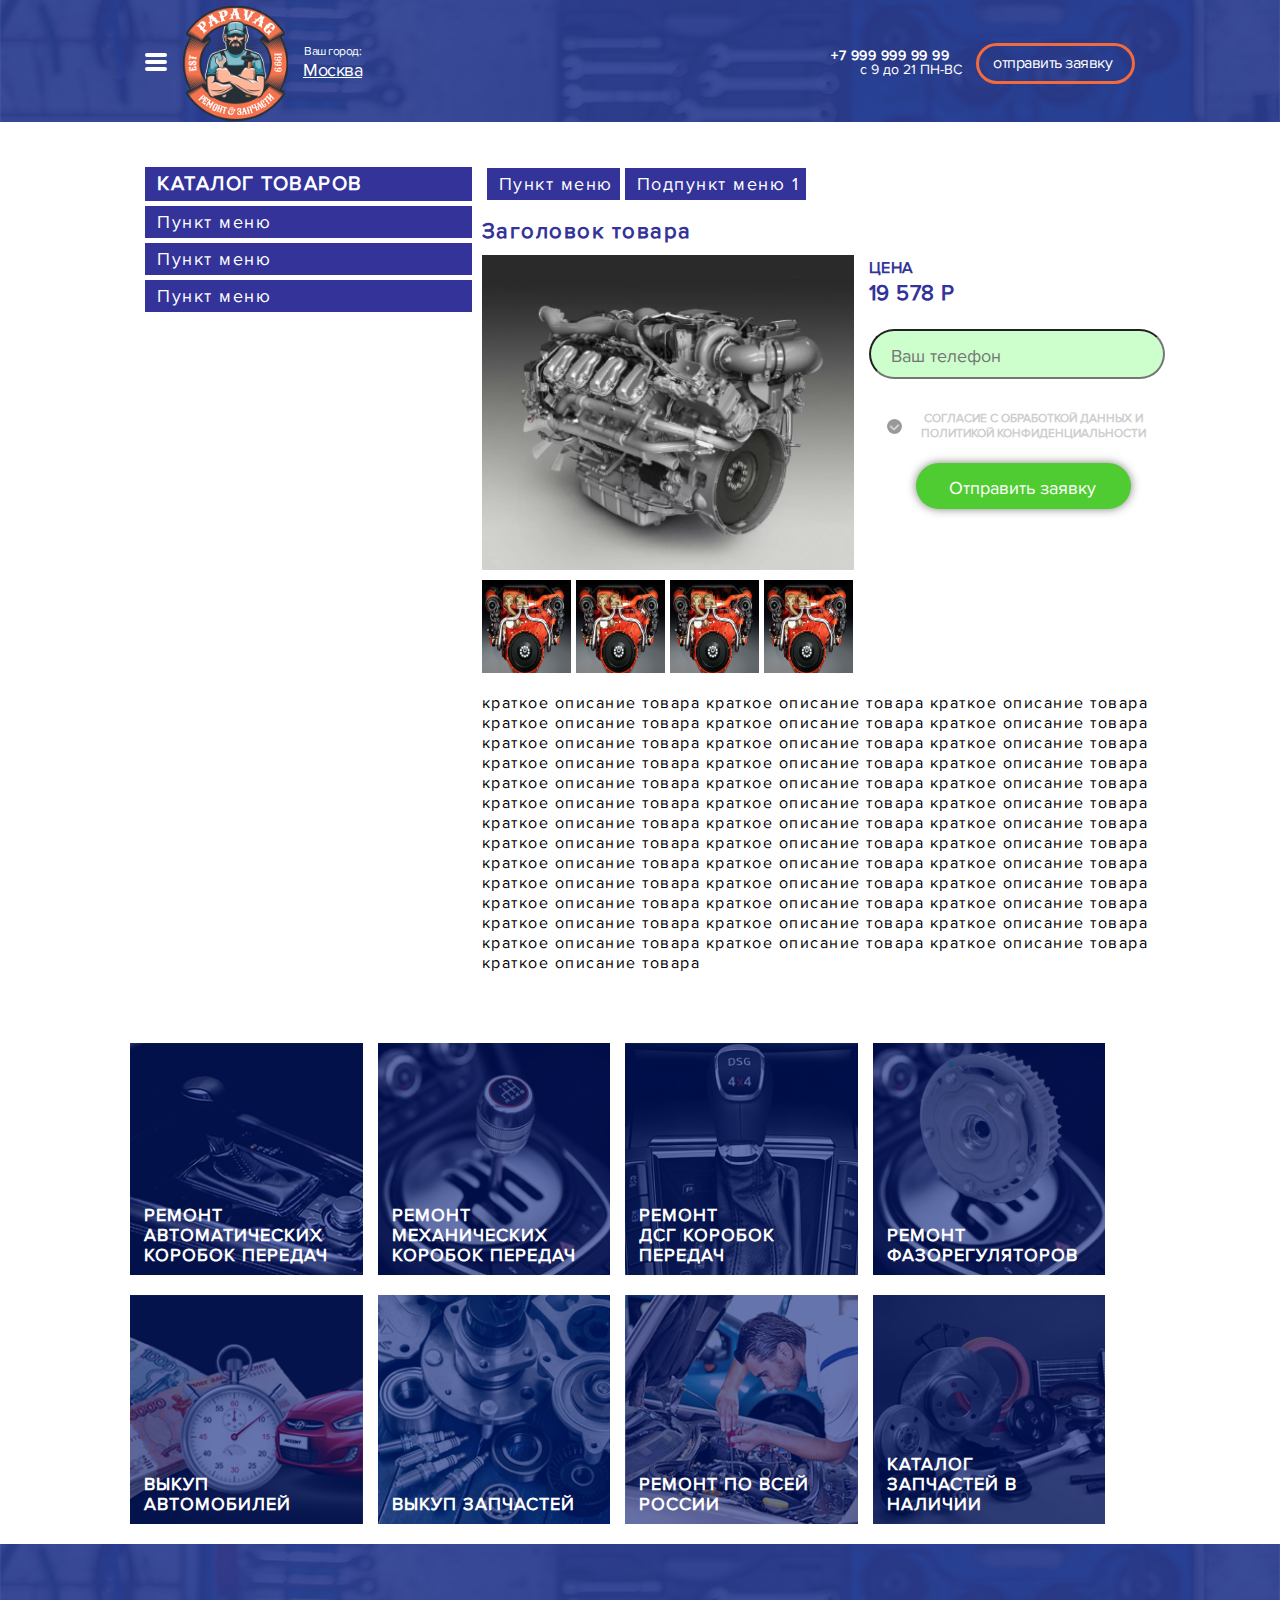
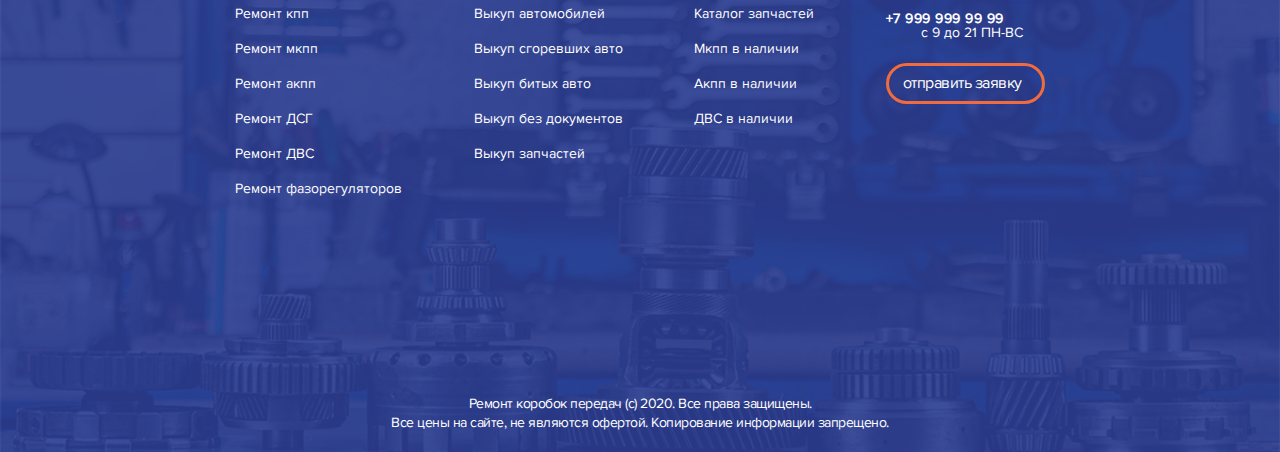
<file: product.html>
<!DOCTYPE html>
<html lang="en">
<head>
	<meta charset="UTF-8">
	<meta name="viewport" content="width=device-width	, initial-scale=1.0 , maxmimum-scale = 1.0 , user-scalable = 0 ">
	<meta name="format-detection" content="telephone=no">
	<link rel="stylesheet" href="css/style.css">
	 <link
      rel="stylesheet"
      href="https://unpkg.com/swiper/swiper-bundle.min.css"
    />
	<title>Document</title>
</head>
<body>

<div class="menu" id="menu">
	<div class="menu-top">
		<div class="menu-top__logo">
		<img src="img/header/menu_logo.png" alt="">
	</div>
	<div class="menu-top__close">
		<img src="img/header/closed.png" alt="">
	</div>
	</div>
	<div class="menu-body">
		<ul class="menu-body__list">
			<li><a href="">Главная</a></li>
			<li><a href="about.html">О нас</a></li>
			<li><a href="">Ремонт МКПП</a></li>
			<li><a href="">Ремонт ДСГ</a></li>
			<li><a href="AKP.html">Ремонт АКПП</a></li>
			<li><a href="">Ремонт фазорегуляторов</a></li>
			<li><a href="car.html">Выкуп авто</a></li>
			<li><a href="">Выкуп запчастей</a></li>
			<li><a href="">Ремонт для регионов (отправка CDEK)</a></li>
			<li><a href="katalog.html">Каталог запчастей</a></li>
			<li><a href="">- подраздел один</a></li>
			<li><a href="">- подраздел два</a></li>
			<li><a href="">- подраздел три</a></li>
			<li><a href="contact.html">Контакты</a></li>
		</ul>
	</div>
</div>	<div class="wrapper">
		<div class="hiro hiro_no_bg">
<header>
	<div class="container">
		<div class="header-body">
			<div class="header-body__column">
				<div class="menu__btn" >
					
				</div>
				<div class="header__logo">
					<img src="img/header/logo.png" alt="">
					
					<p>Ваш город:<br> <span>Москва</span></p>
				</div>
			</div>
			<div class="header-body__column">
				<div class="header-body__column-contact">
					<p>+7 999 999 99 99</p>
					<p>с 9 до 21 ПН-ВС</p>
				</div>
				<div class="header-body__column-btn">
					<a href="">отправить заявку</a>
				</div>
				<div class="header-body__column-mob_png">
					<img src="img/header/header-mob.png" alt="">
				</div>
			</div>
		</div>
	</div>
</header>		</div>

			
	<div class="katalog">
		<div class="container">
			<div class="katalog-body">
				<div class="katalog__column">
<div class="sitebar">
	<ul class="sitebar-list">
		<li class="sitebar__title">Каталог товаров</li>
		<li class="sitebar__item item-1">Пункт меню</li>
		
		<ul class="sitebar-list_2 for_item-1">
			<li class="sitebar__item_2">Подпункт меню</li>
			<li class="sitebar__item_2 item-1_2">Подпункт меню</li>
			<ul class="sitebar-list_3 for_item-1_2">
				<li class="sitebar__item_2 item-1_3">Подпункт меню 1</li>
			</ul>
		</ul>

		



	
		<li class="sitebar__item">Пункт меню</li>
		<li class="sitebar__item">Пункт меню</li>
	</ul>
</div>				</div>
				<div class="katalog__column">
					<div class="product_1">
<div class="katalog__item-body">
	<div class="top_item">
		<p>Пункт меню</p>
		<p>Подпункт меню 1</p>
	</div>
	<div class="product-body">
		<div class="product__column">
			<div class="product__img">
				<p>Заголовок товара</p>
				<p class="product_text_mob">краткое описание товара краткое описание товара краткое описание товара краткое описание товара краткое описание товара краткое описание товара</p>
				<img src="img/product_1/02.png" alt="">
			</div>
		</div>
		<div class="product__column">
			<div class="product-1__price">
				<span>Цена</span> <br> <span>19 578 Р</span>
				<div class="form_mob form_product">
	<p class="form_iphone_mob"><input type="text"  class="input__phone mob" placeholder="Ваш телефон"></p>
	
	<p class="form_accept mob"><input type="checkbox" name="agree" id="agree_prod"><label for="agree_prod" class="form_label" id="agree_prod_label">Согласие с обработкой данных и  политикой конфиденциальности</label></p>
	
	<p class="form_coast mob"><input type="submit" value="Отправить заявку" class="input_coast mob"></p>
	
</div>
			</div>
		</div>
	</div>
	<div class="product_more">
		<div class="product__column">
			<div class="product_more_img">
				<img src="img/product_1/01.png" alt="">
				<img src="img/product_1/01.png" alt="">
				<img src="img/product_1/01.png" alt="">
				<img src="img/product_1/01.png" alt="">
			</div>
		</div>
		<div class="product__column"></div>
	</div>
	<div class="product_text">
		краткое описание товара краткое описание товара краткое описание товара краткое описание товара краткое описание товара краткое описание товара краткое описание товара краткое описание товара краткое описание товара краткое описание товара краткое описание товара краткое описание товара краткое описание товара краткое описание товара краткое описание товара краткое описание товара краткое описание товара краткое описание товара краткое описание товара краткое описание товара краткое описание товара краткое описание товара краткое описание товара краткое описание товара краткое описание товара краткое описание товара краткое описание товара краткое описание товара краткое описание товара краткое описание товара краткое описание товара краткое описание товара краткое описание товара краткое описание товара краткое описание товара краткое описание товара краткое описание товара краткое описание товара краткое описание товара краткое описание товара 
	</div>
</div>					</div>
					
				</div>
			</div>
		</div>
	</div>
			

	


	<div class="block_2">
		<div class="container">
			<div class="block_2-body">
				<div class="block_2-body__column AKP" >
					
					<img src="img/block_2/01.png" alt="">
					<div class="block-2-body__hover">
						Ремонт автоматических коробок передач
					</div>
					<span class="block_2__bg"></span>
				</div>
				<div class="block_2-body__column">
					<img src="img/block_2/02.png" alt="">
					<div class="block-2-body__hover">
						Ремонт механических коробок передач
					</div>
					<span class="block_2__bg"></span>
				</div>
				<div class="block_2-body__column">
					<img src="img/block_2/03.png" alt="">
					<div class="block-2-body__hover">
						Ремонт <br>Дсг коробок передач
					</div>
					<span class="block_2__bg"></span>
				</div>
				<div class="block_2-body__column">
					<img src="img/block_2/04.png" alt="">
					<div class="block-2-body__hover">
						Ремонт фазорегуляторов
					</div>
					<span class="block_2__bg"></span>
				</div>
				<div class="block_2-body__column">
					<img src="img/block_2/05.png" alt="">
					<div class="block-2-body__hover">
						Выкуп автомобилей
					</div>
					<span class="block_2__bg"></span>
				</div>
				<div class="block_2-body__column">
					<img src="img/block_2/06.png" alt="">
					<div class="block-2-body__hover">
						Выкуп запчастей
					</div>
					<span class="block_2__bg"></span>
				</div>
				<div class="block_2-body__column">
					<img src="img/block_2/07.png" alt="">
					<div class="block-2-body__hover">
						Ремонт по всей россии
					</div>
					<span class="block_2__bg"></span>
				</div>
				<div class="block_2-body__column">
					<img src="img/block_2/08.png" alt="">
					<div class="block-2-body__hover">
						Каталог <br>запчастей в наличии
					</div>
					<span class="block_2__bg"></span>
				</div>
			</div>
		</div>

		
	</div>


<footer>
	<div class="footer-container">
		<div class="footer-body">
			<div class="footer__column">
				<ul class="footer-list">
					<li><a href="">Ремонт кпп</a></li>
					<li><a href="">Ремонт мкпп</a></li>
					<li><a href="">Ремонт акпп</a></li>
					<li><a href="">Ремонт ДСГ</a></li>
					<li><a href="">Ремонт ДВС</a></li>
					<li><a href="">Ремонт фазорегуляторов</a></li>
				</ul>
			</div>
			<div class="footer__column">
				<ul class="footer-list">
					<li><a href="">Выкуп автомобилей</a></li>
					<li><a href="">Выкуп сгоревших авто</a></li>
					<li><a href="">Выкуп битых авто</a></li>
					<li><a href="">Выкуп без документов</a></li>
					<li><a href="">Выкуп запчастей</a></li>
				</ul>
			</div>
			<div class="footer__column">
				<ul class="footer-list">
					<li><a href="">Каталог запчастей</a></li>
					<li><a href="">Мкпп в наличии</a></li>
					<li><a href="">Акпп в наличии</a></li>
					<li><a href="">ДВС в наличии</a></li>
				</ul>
			</div>
			<div class="footer__column">
				<div class="header-body__column-contact footer_contacts">
					<p>+7 999 999 99 99</p>
					<p>с 9 до 21 ПН-ВС</p>
				</div>
				<div class="header-body__column-btn footer_btn">
					<a href="">отправить заявку</a>
				</div>
			</div>
		</div>
		<div class="mob__mes footer_mob">
				<a href="" class="mob__wp fot_wp">
					<img src="img/footer/wp.png" alt="">
				</a>
				<a href="" class="mob__viber fot_viber"><img src="img/footer/viber.png" alt=""></a>
			</div>
		<div class="footer_ps">Ремонт коробок передач (с) 2020. Все права защищены.<br>Все цены на сайте, не являются офертой. Копирование информации запрещено.</div>
	</div>
</footer>
 <script src="https://unpkg.com/swiper/swiper-bundle.min.js"></script>

    <!-- Initialize Swiper -->
    <script>
      var swiper = new Swiper(".mySwiper", {
      	slidesPerView: 2,
      });
    </script>
  

<script src="https://ajax.googleapis.com/ajax/libs/jquery/3.1.1/jquery.min.js"></script>

<script src="js/script.js"></script>

</body>
</html>
</file>
<file: css/style.css>
@font-face{font-family:'Proxima Nova';src:url('../fonts/ofont.ru_Proxima Nova.eot');src:local(☺),url('../fonts/ofont.ru_Proxima Nova.woff') format("woff"),url('../fonts/ofont.ru_Proxima Nova.ttf') format("truetype"),url('../fonts/ofont.ru_Proxima Nova.svg') format("svg");font-weight:400;font-style:normal}*{outline:none}body{padding:0;margin:0;overflow-x:hidden}a{text-decoration:none}ul{-webkit-padding-start:0;padding-inline-start:0;list-style:none}input,textarea{outline:none}input:active,textarea:active{outline:none}:focus{outline:none}textarea{resize:none;resize:vertical;resize:horizontal}header{padding:4px 0 0}.lock{overflow:hidden}.container{max-width:990px;margin:0 auto;position:relative;padding:0 10px}@media (max-width: 992.98px){.container{max-width:750px}}@media (max-width: 767.98px){.container{max-width:none;padding:0 10px}}footer{background-image:url(../img/slider/bg.png);background-repeat:no-repeat;background-size:cover}.header-body{display:-webkit-box;display:-ms-flexbox;display:flex;-webkit-box-pack:justify;-ms-flex-pack:justify;justify-content:space-between;-webkit-box-align:center;-ms-flex-align:center;align-items:center}.header-body__column{display:-webkit-box;display:-ms-flexbox;display:flex;-webkit-box-align:center;-ms-flex-align:center;align-items:center}.menu__btn{width:22px;height:4px;background-color:#fff;margin:-3px 15px 0 0;border-radius:5px;position:relative;cursor:pointer}.menu__btn:before{content:'';width:22px;height:4px;background-color:#fff;border-radius:5px;position:absolute;top:-7px;left:0}.menu__btn:after{content:'';width:22px;height:4px;background-color:#fff;border-radius:5px;position:absolute;bottom:-7px;left:0}.header__logo{display:-webkit-box;display:-ms-flexbox;display:flex;cursor:pointer}.header__logo>p{font-family:'Proxima Nova';text-align:center;padding:28px 0 0 14px;font-size:12px;letter-spacing:-.5px;color:#fff}.header__logo>p>span{font-family:'Proxima Nova';font-size:18px;letter-spacing:0;text-decoration:underline;letter-spacing:-.5px}.header-body__column-contact{line-height:0;font-size:14px;font-family:'Proxima Nova';letter-spacing:.5px;color:#fff}.header-body__column-contact>p:first-child{font-weight:700;padding:0 27px 0 0}.header-body__column-contact>p:last-child{text-align:center;letter-spacing:0;margin-right:-14px}.header-body__column-btn{padding:7px 20px 8px 14px;border:#f16b3f 3px solid;border-radius:30px}.header-body__column-btn>a{font-family:'Proxima Nova';color:#fff;letter-spacing:-.5px;font-size:16px}.header-body__column-mob_png{display:none}@media (max-width: 767.98px){.header-body__column-contact{display:none}.header-body__column-btn{display:none}.header-body__column-mob_png{display:block}}.menu{overflow:auto;position:absolute;top:0;left:-120%;padding:35px 0 0 50px;height:100%;background-color:#293b8b;-webkit-transition:.2s;-o-transition:.2s;transition:.2s;z-index:100}.menu.active{left:0}.menu-top{display:-webkit-box;display:-ms-flexbox;display:flex;-webkit-box-align:center;-ms-flex-align:center;align-items:center;-webkit-box-pack:justify;-ms-flex-pack:justify;justify-content:space-between}.menu-top__close{margin:5px 0 0 67px;padding:0 30px 0 0;cursor:pointer}.menu-body{padding:15px 0 0 4px}.menu-body__list>li{margin:0 0 7px}.menu-body__list>li:nth-child(1){padding:0 0 22px}.menu-body__list>li:nth-child(2){padding:0 0 22px}.menu-body__list>li:nth-child(6){padding:0 0 22px}.menu-body__list>li:nth-child(8){padding:0 0 22px}.menu-body__list>li:nth-child(9){padding:0 0 22px}.menu-body__list>li:nth-child(13){padding:0 0 16px}.menu-body__list>li:nth-child(11){padding-left:20px}.menu-body__list>li:nth-child(12){padding-left:20px}.menu-body__list>li:nth-child(13){padding-left:20px}.menu-body__list>li>a{font-family:'Proxima Nova';color:#fff;font-size:14px}.hiro{background-image:url(../img/slider/bg.png);background-repeat:no-repeat;background-size:cover;position:relative}.slider-contain{margin:50px 0 0;position:relative}.slider__item-1{display:-webkit-box;display:-ms-flexbox;display:flex;-webkit-box-pack:justify;-ms-flex-pack:justify;justify-content:space-between}.slider__item-1_column{-webkit-box-flex:1;-ms-flex:1 1 50%;flex:1 1 50%;margin:0 0 -4px}.slider__item-1_img>img{width:100%}.slider__item-2{text-align:center;padding-bottom:20px;margin-top:-20px}.slider__item_title{font-family:'Proxima Nova';color:#fff;text-transform:uppercase;letter-spacing:.5px;font-size:18px;font-weight:700;line-height:25px;padding:18px 0 0}.slider__item_exp{font-family:'Proxima Nova';color:#fff;text-transform:uppercase;letter-spacing:.5px;font-size:18px;font-weight:700;line-height:25px;padding:22px 0 0}.slider__item_gar{font-family:'Proxima Nova';color:#fff;text-transform:uppercase;letter-spacing:.5px;font-size:18px;font-weight:700;line-height:25px;padding:22px 0 0}.slider__item-1-form{padding:53px 0 0}.input__phone{color:#000;font-family:'Proxima Nova';font-size:18px;padding:14px 2px 10px 20px;margin:0;width:200px;border-radius:30px;font-weight:500;background-color:#cfc}.input_coast{color:#fff;font-family:'Proxima Nova';font-size:18px;padding:14px 2px 10px 0;margin:0 0 0 -10px;width:215px;border-radius:30px;font-weight:500;background-color:#50cc33;margin:0 0 0 13px;border:none;-webkit-box-shadow:0 0 10px rgba(0,0,0,0.5);box-shadow:0 0 10px rgba(0,0,0,0.5)}#agree+label{margin:10px 0 0;display:-webkit-inline-box;display:-ms-inline-flexbox;display:inline-flex;-webkit-box-align:center;-ms-flex-align:center;align-items:center;-webkit-user-select:none;-moz-user-select:none;-ms-user-select:none;user-select:none;color:#fff;font-size:14px;letter-spacing:-0}#agree+label::before{content:'';display:inline-block;width:15px;height:15px;-ms-flex-negative:0;flex-shrink:0;-webkit-box-flex:0;-ms-flex-positive:0;flex-grow:0;cursor:pointer;border-radius:30px;margin-right:8px;margin-left:8px;background-image:url(../img/slider/agree.png);background-repeat:no-repeat;background-position:center center;background-size:18px 18px}#agree+label.active::before{content:'';display:inline-block;width:15px;height:15px;-ms-flex-negative:0;flex-shrink:0;-webkit-box-flex:0;-ms-flex-positive:0;flex-grow:0;cursor:pointer;border-radius:30px;margin-right:8px;margin-left:8px;background-image:url(../img/slider/agree_active.png);background-repeat:no-repeat;background-position:center center;background-size:18px 18px}#agree{position:absolute;z-index:-1;opacity:0}.underline{text-decoration:underline;padding-left:3px}.slider-contain{overflow:hidden}.slider-track{display:-webkit-box;display:-ms-flexbox;display:flex;-webkit-transition:.2s;-o-transition:.2s;transition:.2s}.slider-track>div{min-width:100%;height:310px}.pag{position:absolute;right:-84px;top:14px;z-index:10}.pag>div{width:18px;height:18px;border-radius:50%;background-color:#ccc;margin:5px 0 0}.pag>div.active{background-color:#f26c3f}.mob_disp_i{display:none}@media (max-width: 1180px){.pag{right:0}.slider__item-1_img>img{width:90%;margin:30px 0 0}}@media (max-width: 992.98px){.slider__item-2{text-align:center;padding-bottom:0}.slider-contain{margin:15px 0 0}.slider__item_exp{padding:10px 0 0;font-size:16px}.slider__item_title{font-size:16px}.slider__item_gar{padding:10px 0 0;font-size:16px}.slider__item-1_column:last-child{display:block}.slider__item-1-form{padding:15px 0 0;text-align:center;width:220px}.input_coast{margin:10px 0 0;width:180px}#agree+label{font-size:14px}.mob_none{display:none}.slider__item-1_img>img{width:100%;margin:75px 0 0}.pag{right:-5%}}@media (max-width: 840px){.pag{right:0}.slider__item-1_img>img{width:90%;margin:99px 0 0}}@media (max-width: 767.98px){.slider-contain{margin:0;height:650px}.mob_disp_i{display:block;max-width:320px;height:auto;margin:10px auto 0}.mob_none_i{display:none}.hiro{height:650px}.slider__item-1{display:block}.slider__item-1_column{text-align:left}.slider__item-1-form{padding:0;text-align:center;width:220px;margin:-20px auto 0}.slider__item-1-polit{margin:0 auto;width:350px}.pag{display:-webkit-box;display:-ms-flexbox;display:flex;top:495px;-webkit-box-pack:center;-ms-flex-pack:center;justify-content:center;width:100%}.pag>div{margin:0 5px}}.block_2{padding:70px 0 0}.block_2-body{display:-webkit-box;display:-ms-flexbox;display:flex;-ms-flex-wrap:wrap;flex-wrap:wrap}.block_2-body__column{cursor:pointer;-webkit-box-flex:1;-ms-flex:1 1 20%;flex:1 1 20%;margin:0 30px 20px -15px;max-width:264px;position:relative}.block_2-body__column>img{max-width:100%;height:100%}.block-2-body__hover{font-family:'Proxima Nova';position:absolute;bottom:10px;left:14px;color:#fff;line-height:20px;text-transform:uppercase;width:200px;font-size:18px;letter-spacing:1px;font-weight:700;z-index:2}.block_2__bg{width:100%;height:100%;top:0;left:0;position:absolute;background-color:#001778;z-index:1;opacity:.6}.block_2-body__column:hover>.block_2__bg{height:50%;top:50%;background-color:#f26c3f}.swiper-container{width:100%;height:100%}.swiper-slide{text-align:left;max-width:262px;min-width:150px;font-size:18px;background:#fff;display:-webkit-box;display:-ms-flexbox;display:flex;-webkit-box-pack:center;-ms-flex-pack:center;justify-content:center;-webkit-box-align:center;-ms-flex-align:center;align-items:center}.swiper-slide img{display:block;width:262px;height:244px;-o-object-fit:cover;object-fit:cover}.mob_slider_1{display:none}.mob__mes>a{display:block;color:#fff;margin:0 0 15px}.mob__mes{text-align:center;margin:10px 0 0}@media (max-width: 992.98px){.block_2-body__column{-webkit-box-flex:1;-ms-flex:1 1 50%;flex:1 1 50%}.block-_2-body__column>img{-o-object-fit:contain;object-fit:contain;width:100%;height:100%}.block_2__bg{width:248px}.block_2-body{-webkit-box-pack:center;-ms-flex-pack:center;justify-content:center}}@media (max-width: 767.98px){.block_2-body{display:none}.mob_slider_1{display:block}.block_2__bg{width:100%}.block-2-body__hover{font-size:16px}.block_2{padding:10px 0 0}}@media (max-width: 440px){.block-2-body__hover{font-size:13px;width:100%}}.block_3{margin:-10px 0 0}.block_3__title{color:#fff;background-color:#2c3e92;width:215px;text-transform:uppercase;padding:5px 10px;margin:0 0 0 -15px;font-family:'Proxima Nova';font-size:18px;letter-spacing:.5px;font-weight:500}.block_3-container{margin:15px 0 0 -23px;width:100%;overflow:hidden}.block_3-track{display:-webkit-box;display:-ms-flexbox;display:flex;-webkit-transition:.2s;-o-transition:.2s;transition:.2s}.block_3__item{-webkit-box-flex:1;-ms-flex:1 0 48%;flex:1 0 48%;margin:0 10px;background-image:url(../img/works/01.png);background-size:contain;background-position:center;background-repeat:no-repeat;height:335px}.pag.w{display:none}.block-3__p{font-size:18px;color:#000;font-family:'Proxima Nova';margin-left:-15px;line-height:27px}.block-3__text-title{font-size:20px;color:#000;font-family:'Proxima Nova';font-weight:700;margin:20px 0 20px -15px;line-height:27px}.spoiler_text.active{display:block}.open_spoiler{background-color:#339;margin-left:-10px;text-align:center;color:#fff;font-family:'Proxima Nova';display:none}@media (max-width: 767.98px){.open_spoiler{display:block}.spoiler_text{display:none}.block-3__p{margin:0}.block-3__text-title{text-align:center;margin:50px auto 20px}.block_3{margin:0 0 100px}.pag.w{display:-webkit-box;display:-ms-flexbox;display:flex;top:295px;-webkit-box-pack:center;-ms-flex-pack:center;justify-content:center;width:100%}.block_3__item{-webkit-box-flex:1;-ms-flex:1 0 100%;flex:1 0 100%;width:100%;height:235px;-webkit-transition:.2s;-o-transition:.2s;transition:.2s;margin:0}.block_3__title{margin:0;width:100%;padding-right:10px;margin-left:0}.block_3-container{margin:15px 0 0}}@media (max-width: 427.98px){.block-3__text-title{text-align:left;margin:50px auto 20px}}.footer-container{max-width:810px;margin:0 auto;padding-bottom:20px}.footer-body{display:-webkit-box;display:-ms-flexbox;display:flex;-webkit-box-pack:justify;-ms-flex-pack:justify;justify-content:space-between}.footer-list{margin:60px 0 0}.footer-list>li{margin:0 0 17px}.footer-list>li>a{color:#fff;font-family:'Proxima Nova';font-size:14px}.footer_contacts{margin-top:75px}.footer_btn{margin-top:30px}.footer_ps{margin:180px 0 0;text-align:center;color:#fff;font-family:'Proxima Nova';letter-spacing:-.5px;line-height:19px;font-size:14px}.mob__mes{display:none}@media (max-width: 992.98px){.footer-container{max-width:760px;margin:0 auto;padding-bottom:20px}}@media (max-width: 767.98px){.block_3{margin-bottom:30px}.footer-container{width:none}.footer_contacts{display:block;margin:40px 0 0}.footer_btn{display:block;width:150px;margin-left:auto;margin-right:auto}.footer__column{display:none}.footer__column:last-child{display:block;text-align:center;width:100%}.mob__mes{display:block}.footer_mob>a{display:block;margin:0}.footer_mob{margin:20px 0 0}.footer_ps{margin:50px 0 0}}.block_2-body__column-info{background-color:#2c3e92;padding:10px;width:210px;display:block;margin:0 auto;margin-bottom:50px}.block_2-body__column-info>img{-o-object-fit:cover;object-fit:cover;width:100%}.akp_title{color:#fff;font-family:'Proxima Nova';margin:10px 0 0;font-size:18px}.akp_problem{margin:25px 0 0;font-family:'Proxima Nova';font-size:16px;color:#fff}.akp_problem>span{color:#f26c3f}.akp_dec{margin:25px 0 0;font-family:'Proxima Nova';font-size:16px;color:#fff}.akp_dec>span{color:#f26c3f}.akp_price{margin:25px 0 0;font-family:'Proxima Nova';font-size:16px;color:#fff}.akp_price>span{color:#f26c3f}.akp-block_2-container{margin:15px 0 0;width:100%;overflow:hidden;position:relative}.akp-block_2-track{display:-webkit-box;display:-ms-flexbox;display:flex;-webkit-transition:.2s;-o-transition:.2s;transition:.2s}.akp-block_2__item{-webkit-box-flex:0;-ms-flex:0 0 100%;flex:0 0 100%}.akp_btn{text-align:center;top:94%}.block__title{text-align:center;font-family:'Proxima Nova';font-size:20px;background-color:#2c3e92;color:#fff;width:480px;margin:40px auto 20px;text-transform:uppercase;letter-spacing:1.5px;font-weight:600;padding:7px 0}.akp-block_2-container{display:none}@media (max-width: 767.98px){.akp-block_2-container{display:block}.block_2-body__column-info{width:280px}}@media (max-width: 480px){.block-2-body__hover{width:80%}.block__title{width:100%;font-size:18px}}.block_4-body{display:-webkit-box;display:-ms-flexbox;display:flex}.block_4__column{-webkit-box-flex:1;-ms-flex:1 1 50%;flex:1 1 50%;display:-webkit-box;display:-ms-flexbox;display:flex;-webkit-box-pack:justify;-ms-flex-pack:justify;justify-content:space-between;padding:0 20px 0 0}.block_4__column2:first-child{-webkit-box-flex:1;-ms-flex:1 1 60%;flex:1 1 60%}.block_4-name>li{font-family:'Proxima Nova';font-size:14px;padding:5px 140px 5px 5px}.block_4-list>li{border:#e3e3e3 1px solid;font-family:'Proxima Nova';font-size:14px;padding:5px}@media (max-width: 767.98px){.block_4{display:none}}.slider-container{width:1050px;margin:50px auto;overflow:hidden;position:relative}.slider-track-icon{display:-webkit-box;display:-ms-flexbox;display:flex;margin:0 auto;-webkit-box-align:center;-ms-flex-align:center;align-items:center}.slider__item-icon{position:relative;text-align:center;-webkit-box-flex:1;-ms-flex:1 0 100%;flex:1 0 100%}.slider__item-icon>img{margin:0 auto;display:block;width:100px;opacity:.8}.slider__item-icon.active>img{width:150px;opacity:1}.slider__item-user_2:before{content:'';width:110px;height:100px;background-image:url(../img/slider_obsh/user_3.png);opacity:.7;background-repeat:no-repeat;background-size:contain;position:absolute;top:25px;left:20%}.slider__item-user_2:after{content:'';width:110px;height:100px;background-image:url(../img/slider_obsh/user_2.png);background-repeat:no-repeat;opacity:.7;background-size:contain;position:absolute;top:25px;right:20%}.slider__item-user_1:before{content:'';width:110px;height:100px;background-image:url(../img/slider_obsh/user_2.png);opacity:.7;background-repeat:no-repeat;background-size:contain;position:absolute;top:25px;left:20%}.slider__item-user_1:after{content:'';width:110px;height:100px;background-image:url(../img/slider_obsh/user_1.png);background-repeat:no-repeat;opacity:.7;background-size:contain;position:absolute;top:25px;right:20%}.slider__item-user_3:before{content:'';width:110px;height:100px;background-image:url(../img/slider_obsh/user_1.png);opacity:.7;background-repeat:no-repeat;background-size:contain;position:absolute;top:25px;left:20%}.slider__item-user_3:after{content:'';width:110px;height:100px;background-image:url(../img/slider_obsh/user_3.png);background-repeat:no-repeat;opacity:.7;background-size:contain;position:absolute;top:25px;right:20%}.slider__item-icon>img{margin:0 auto 25px}.slider__item-icon>p{font-family:'Proxima Nova';font-size:18px;width:90%;margin:0 auto}.btn-prev{position:absolute;top:50%;left:10px}.btn-next{position:absolute;top:50%;right:10px}@media (max-width: 1050px){.slider-container{width:100%;margin:40px auto;overflow:hidden;position:relative}}@media (max-width: 767.98px){.slider__item-user_2:before{content:'';width:110px;height:100px;background-image:url(../img/slider_obsh/user_3.png);opacity:.7;background-repeat:no-repeat;background-size:contain;position:absolute;top:25px;left:5%}.slider__item-user_2:after{content:'';width:110px;height:100px;background-image:url(../img/slider_obsh/user_2.png);background-repeat:no-repeat;opacity:.7;background-size:contain;position:absolute;top:25px;right:5%}.slider__item-user_1:before{content:'';width:110px;height:100px;background-image:url(../img/slider_obsh/user_2.png);opacity:.7;background-repeat:no-repeat;background-size:contain;position:absolute;top:25px;left:5%}.slider__item-user_1:after{content:'';width:110px;height:100px;background-image:url(../img/slider_obsh/user_1.png);background-repeat:no-repeat;opacity:.7;background-size:contain;position:absolute;top:25px;right:5%}.slider__item-user_3:before{content:'';width:110px;height:100px;background-image:url(../img/slider_obsh/user_1.png);opacity:.7;background-repeat:no-repeat;background-size:contain;position:absolute;top:25px;left:5%}.slider__item-user_3:after{content:'';width:110px;height:100px;background-image:url(../img/slider_obsh/user_3.png);background-repeat:no-repeat;opacity:.7;background-size:contain;position:absolute;top:25px;right:5%}}#agree_mob+label{margin:10px 0 0;display:-webkit-inline-box;display:-ms-inline-flexbox;display:inline-flex;-webkit-box-align:center;-ms-flex-align:center;align-items:center;-webkit-user-select:none;-moz-user-select:none;-ms-user-select:none;user-select:none;color:#000;font-size:14px;letter-spacing:-0}#agree_mob+label::before{content:'';display:inline-block;width:15px;height:15px;-ms-flex-negative:0;flex-shrink:0;-webkit-box-flex:0;-ms-flex-positive:0;flex-grow:0;cursor:pointer;border-radius:30px;margin-right:8px;margin-left:8px;background-image:url(../img/slider/agree.png);background-repeat:no-repeat;background-position:center center;background-size:18px 18px}#agree_mob+label.active::before{content:'';display:inline-block;width:15px;height:15px;-ms-flex-negative:0;flex-shrink:0;-webkit-box-flex:0;-ms-flex-positive:0;flex-grow:0;cursor:pointer;border-radius:30px;margin-right:8px;margin-left:8px;background-image:url(../img/slider/agree_active.png);background-repeat:no-repeat;background-position:center center;background-size:18px 18px}#agree_car+label{margin:10px 0 0;display:-webkit-inline-box;display:-ms-inline-flexbox;display:inline-flex;-webkit-box-align:center;-ms-flex-align:center;align-items:center;-webkit-user-select:none;-moz-user-select:none;-ms-user-select:none;user-select:none;color:#cecece;font-size:14px;letter-spacing:-0}#agree_car+label::before{content:'';display:inline-block;width:15px;height:15px;-ms-flex-negative:0;flex-shrink:0;-webkit-box-flex:0;-ms-flex-positive:0;flex-grow:0;cursor:pointer;border-radius:30px;margin-right:8px;margin-left:8px;background-image:url(../img/slider/agree.png);background-repeat:no-repeat;background-position:center center;background-size:18px 18px}#agree_car+label.active::before{content:'';display:inline-block;width:15px;height:15px;-ms-flex-negative:0;flex-shrink:0;-webkit-box-flex:0;-ms-flex-positive:0;flex-grow:0;cursor:pointer;border-radius:30px;margin-right:8px;margin-left:8px;background-image:url(../img/slider/agree_active.png);background-repeat:no-repeat;background-position:center center;background-size:18px 18px}#agree_car{position:absolute;z-index:-1;opacity:0}.form_iphone_mob{text-align:center}.input__phone.mob{width:270px}#agree_mob{position:absolute;z-index:-1;opacity:0}@media (max-width: 420px){.slider__item-user_2:before{content:'';width:80px;height:100px;background-image:url(../img/slider_obsh/user_3.png);opacity:.7;background-repeat:no-repeat;background-size:contain;position:absolute;top:25px;left:5px}.slider__item-user_2:after{content:'';width:80px;height:100px;background-image:url(../img/slider_obsh/user_2.png);background-repeat:no-repeat;opacity:.7;background-size:contain;position:absolute;top:25px;right:5px}.slider__item-user_1:before{content:'';width:80px;height:100px;background-image:url(../img/slider_obsh/user_2.png);opacity:.7;background-repeat:no-repeat;background-size:contain;position:absolute;top:25px;left:5px}.slider__item-user_1:after{content:'';width:80px;height:100px;background-image:url(../img/slider_obsh/user_1.png);background-repeat:no-repeat;opacity:.7;background-size:contain;position:absolute;top:25px;right:5px}.slider__item-user_3:before{content:'';width:80px;height:100px;background-image:url(../img/slider_obsh/user_1.png);opacity:.7;background-repeat:no-repeat;background-size:contain;position:absolute;top:25px;left:5px}.slider__item-user_3:after{content:'';width:80px;height:100px;background-image:url(../img/slider_obsh/user_3.png);background-repeat:no-repeat;opacity:.7;background-size:contain;position:absolute;top:25px;right:5px}}.block_5{padding-bottom:35px}.form{background-color:#2c3e92;padding:20px 15px;margin:0 0 30px}.form_car{text-align:center;margin:-185px 0 0;position:relative;z-index:20}.form_car>p{margin:10px 0 0}.form_car_mob{text-align:center;margin:-65px 0 0;position:relative;z-index:20}.form>input{margin-right:30px}.form_coast{text-align:center}.form_accept{text-align:center}#year{width:100px}.form_mob{display:none}.form_car_mob{display:none}@media (max-width: 992.98px){.form{display:none}.form_car{display:none}.form_car_mob{display:block;margin:-250px 0 0}.form_mob{display:block}}.block_4_mob{margin:-60px 0 30px;display:none}@media (max-width: 767.98px){.form_car_mob{margin:-80px 0 0}.form_car_mob>p{margin:0 0 5px}.form_car_mob>.form_iphone_mob>.input__phone{width:300px}.contain_car{height:300px}.hiro_car{height:450px}.block_4_mob{display:block}}.block_4_mob-body{width:480px;margin:0 auto}.block_4_mob-list>li{font-family:'Proxima Nova';padding:13px 0 13px 10px}.block_4_mob-list>li:nth-child(2n+1){background-color:#eaf4fe}@media (max-width: 468px){.form_car_mob{margin:-100px 0 0}}@media (max-width: 480px){.form_car_mob>p{margin:0}.block_4_mob-body{width:100%}}.car_p{margin:5px 0 0}.block_7{padding-bottom:30px}.katalog{margin:40px 0 0}.katalog-body{display:-webkit-box;display:-ms-flexbox;display:flex}.katalog__column:first-child{-webkit-box-flex:0;-ms-flex:0 0 33%;flex:0 0 33%}.sitebar-list{margin:0}.sitebar-list>li{margin:5px 0 0}.sitebar-list_3>li{margin:5px 0 0;position:relative;left:16%;width:80%}.sitebar__title{color:#fff;background-color:#339;font-family:'Proxima Nova';font-size:20px;text-transform:uppercase;letter-spacing:1.5px;font-weight:600;padding:5px 0 5px 12px}.sitebar__item{cursor:pointer;color:#fff;background-color:#339;font-family:'Proxima Nova';font-size:18px;letter-spacing:1.5px;padding:5px 0 5px 12px}.sitebar__item_2{cursor:pointer}.sitebar-list_2>li{position:relative;left:6%;margin:5px 0 0;width:90%}.for_item-1{display:none}.for_item-1_2{display:none}.for_item-1_2.active{display:block}.for_item-1.active{display:block}.sitebar__item_2{color:#fff;background-color:#339;font-family:'Proxima Nova';font-size:18px;letter-spacing:1.5px;padding:5px 0 5px 12px}.sitebar_item-1_3.active{display:block}.katalog__item-body{padding:0 0 0 10px}.top_item{display:-webkit-box;display:-ms-flexbox;display:flex;margin:-12px 0 0}.top_item>p{color:#fff;background-color:#339;font-family:'Proxima Nova';font-size:18px;letter-spacing:1.5px;padding:5px 7px 5px 12px;margin-left:5px}.katalog__item-body-product{display:-webkit-box;display:-ms-flexbox;display:flex;margin:0 0 10px}.product__column{position:relative}.product__column:first-child{-webkit-box-flex:1;-ms-flex:1 1 50%;flex:1 1 50%}.product__column:first-child>img{width:100%}.product__title{color:#339;font-family:'Proxima Nova';font-size:22px;font-weight:700;letter-spacing:1.5px;padding:0 0 0 20px}.product__p{font-family:'Proxima Nova';padding:20px 0 0 20px;font-size:16px}.product__price{font-family:'Proxima Nova';padding:20px 0 0 20px;font-size:18px;font-weight:700}.product__about{position:absolute;right:0;bottom:20px}.product__about>a{font-family:'Proxima Nova';background-color:#293b8b;color:#fff;padding:15px 30px 9px;border-radius:30px;font-weight:700}.pagination{display:-webkit-box;display:-ms-flexbox;display:flex}.pagination>div{background-color:#293b8b;color:#fff;padding:12px 6px 10px 9px;margin:0 5px 0 0;cursor:pointer}@media (max-width: 992.98px){.product__about>a{font-family:'Proxima Nova';background-color:#293b8b;color:#fff;padding:5px 30px;border-radius:30px;font-weight:700}.product__about{position:absolute;right:0;bottom:10px}}.product__mob{display:none;-webkit-box-pack:center;-ms-flex-pack:center;justify-content:center}.product__mob_price{font-family:'Proxima Nova';padding:5px 30px;font-size:18px;font-weight:700;background-color:#f06d47;color:#fff;border-top-left-radius:30px;border-bottom-left-radius:30px;margin:-5px 0 0}.product__mob_about>a{font-family:'Proxima Nova';background-color:#293b8b;color:#fff;font-size:18px;padding:5px 30px;border-radius:30px;font-weight:700;margin-left:-25px}@media (max-width: 767.98px){.product__about{display:none}.product__price{display:none}.product__mob{display:-webkit-box;display:-ms-flexbox;display:flex;margin:20px 0 0}.hiro_no_bg{height:130px}.katalog-body{-webkit-box-orient:vertical;-webkit-box-direction:normal;-ms-flex-direction:column;flex-direction:column}.top_item{display:none}.katalog__item-body{margin:20px 0 0}.katalog__item-body-product{-webkit-box-orient:vertical;-webkit-box-direction:normal;-ms-flex-direction:column;flex-direction:column}.product__column:first-child>img{max-width:320px}.product__column:first-child{text-align:center}.product__title{text-align:center}.product__p{text-align:center}.pagination{-webkit-box-pack:center;-ms-flex-pack:center;justify-content:center}}.form_product{display:block}.product-body{display:-webkit-box;display:-ms-flexbox;display:flex}.product__img{display:-webkit-box;display:-ms-flexbox;display:flex;-webkit-box-orient:vertical;-webkit-box-direction:normal;-ms-flex-direction:column;flex-direction:column}.product__img>p:first-child{color:#339;font-family:'Proxima Nova';font-size:22px;font-weight:700;letter-spacing:1.5px;margin:0 0 10px}.product_text_mob{display:none}.product-1__price{color:#339;font-family:'Proxima Nova';font-size:22px;font-weight:700;letter-spacing:.5px;text-transform:uppercase;margin:35px 0 10px 15px}.product-1__price>span:first-child{font-size:16px}.form_accept{margin:0 0 0 -20px}#agree_prod+label{margin:10px 0 0;display:-webkit-inline-box;display:-ms-inline-flexbox;display:inline-flex;-webkit-box-align:center;-ms-flex-align:center;align-items:center;-webkit-user-select:none;-moz-user-select:none;-ms-user-select:none;user-select:none;color:#cecece;font-size:12px;letter-spacing:-0;width:300px}#agree_prod+label::before{content:'';display:inline-block;width:15px;height:15px;-ms-flex-negative:0;flex-shrink:0;-webkit-box-flex:0;-ms-flex-positive:0;flex-grow:0;cursor:pointer;border-radius:30px;margin-right:8px;margin-left:30px;background-image:url(../img/slider/agree.png);background-repeat:no-repeat;background-position:center center;background-size:18px 18px}#agree_prod.active+label::before{content:'';display:inline-block;width:15px;height:15px;-ms-flex-negative:0;flex-shrink:0;-webkit-box-flex:0;-ms-flex-positive:0;flex-grow:0;cursor:pointer;border-radius:30px;margin-right:8px;margin-left:30px;background-image:url(../img/slider/agree_active.png);background-repeat:no-repeat;background-position:center center;background-size:18px 18px}#agree_prod{position:absolute;z-index:-1;opacity:0}.product_more_img{display:-webkit-box;display:-ms-flexbox;display:flex}.product_more_img>img{margin:10px 5px 0 0;width:89px;height:93px}.product_text{margin:20px 0 0;font-family:'Proxima Nova';font-size:16px;letter-spacing:1.5px}@media (max-width: 1050px){.product_text{display:none}.product_text_mob{display:block;font-family:'Proxima Nova';font-size:18px}.product_more{display:none}.product__img>img{-webkit-box-ordinal-group:2;-ms-flex-order:1;order:1;max-width:320px;margin:0 auto}.product__img{text-align:center}.product__img>p{-webkit-box-ordinal-group:3;-ms-flex-order:2;order:2}.product-body{-webkit-box-orient:vertical;-webkit-box-direction:normal;-ms-flex-direction:column;flex-direction:column}.product-1__price{text-align:center}.product-1__price>span{background-color:#f06d47;color:#fff;padding:12px 30px;border-radius:30px}.product-1__price>span:first-child{display:none}}.about{margin:20px 0}.about__title{font-family:'Proxima Nova';text-align:center;font-size:20px;font-weight:700;letter-spacing:1.5px;margin:0 0 20px}.about__column:nth-child(n+1){font-family:sans-serif;text-align:left;font-size:16px;color:#000;letter-spacing:1.5px;margin:0 0 20px}.contact-body{display:-webkit-box;display:-ms-flexbox;display:flex;margin:35px 0}.contact__column:first-child{-webkit-box-flex:0;-ms-flex:0 0 20%;flex:0 0 20%;display:-webkit-box;display:-ms-flexbox;display:flex;-webkit-box-orient:vertical;-webkit-box-direction:normal;-ms-flex-direction:column;flex-direction:column;-webkit-box-pack:center;-ms-flex-pack:center;justify-content:center;-webkit-box-align:center;-ms-flex-align:center;align-items:center}.contact__column:last-child{-webkit-box-flex:1;-ms-flex:1 1 80%;flex:1 1 80%}.text__input{color:#000;font-family:'Proxima Nova';font-size:18px;padding:14px 2px 10px 20px;margin:0 0 15px;width:250px;border-radius:30px;font-weight:500;background-color:#cfc;border:none}.select_input,option,datalist{background-color:#f9dacf;color:#000;font-family:'Proxima Nova';font-size:18px;padding:14px 2px 10px 20px;margin:0 0 15px;width:250px;border-radius:30px;font-weight:500;border:none}.form_contact{text-align:center}.form_contact>textarea{color:#000;font-family:'Proxima Nova';font-size:18px;padding:14px 2px 10px 20px;margin:0;width:250px;border:none;resize:none;border-radius:30px;font-weight:500;background-color:#cfc;height:170px}.form_contact_accept{text-align:left}.contact-map_phone{display:none}.contact__title{display:none}.mob_disp_contact{display:none}.mob_disp{display:none}.contact-top-adress{margin:-5px 0 0;display:-webkit-box;display:-ms-flexbox;display:flex;-webkit-box-pack:justify;-ms-flex-pack:justify;justify-content:space-between}.contact__phone{font-family:'Proxima Nova';font-size:18px;font-weight:700}.contact__phone>span{color:#334491;font-size:16px}.contact-top__adress{font-family:'Proxima Nova';font-size:18px;font-weight:700}.contact-top__adress>span{color:#334491;font-size:16px}.contact-top__time{font-family:'Proxima Nova';font-size:18px;font-weight:700}.contact-top__time>span{color:#334491;font-size:16px}.contact-map{margin:25px 0 0}.contact-map_comp_little{display:none}@media (max-width: 1080px){.contact-map_comp{display:none}.contact-map_comp_little{display:block}.contact__phone{font-family:'Proxima Nova';font-size:16px;font-weight:700;margin:0 15px 0 0}.contact__phone>span{color:#334491;font-size:14px}.contact-top__adress{font-family:'Proxima Nova';font-size:16px;font-weight:700;margin:0 15px 0 0}.contact-top__adress>span{color:#334491;font-size:14px}.contact-top__time{font-family:'Proxima Nova';font-size:16px;font-weight:700}.contact-top__time>span{color:#334491;font-size:14px}.contact-top-adress{-webkit-box-pack:left;-ms-flex-pack:left;justify-content:left}}@media (max-width: 767.98px){.slider__item-2_index{margin-top:20%}}@media (max-width: 940px){.contact-body{-webkit-box-orient:vertical;-webkit-box-direction:normal;-ms-flex-direction:column;flex-direction:column}.text__input{display:none}.mob_none_contact{display:none}.contact-top-adress{-webkit-box-orient:vertical;-webkit-box-direction:normal;-ms-flex-direction:column;flex-direction:column}.contact-top__time{text-align:center;margin:0 0 10px}.contact-top__adress{text-align:center;margin:0 0 10px}.contact__phone{text-align:center;margin:10px 0}.contact-map_comp_little{margin:0 auto;width:540px}.contact__title{display:block;text-align:center;margin:0 0 15px;font-family:'Proxima Nova';font-size:18px;font-weight:700}.mob_disp_contact{display:block;text-align:center}.mob_disp{display:block;margin:15px auto}.form_contact>textarea{margin:0 auto}}@media (max-width: 560px){.contact-map_comp_little{display:none}.contact-map_phone{display:block;margin:0 auto;width:330px}}
</file>
